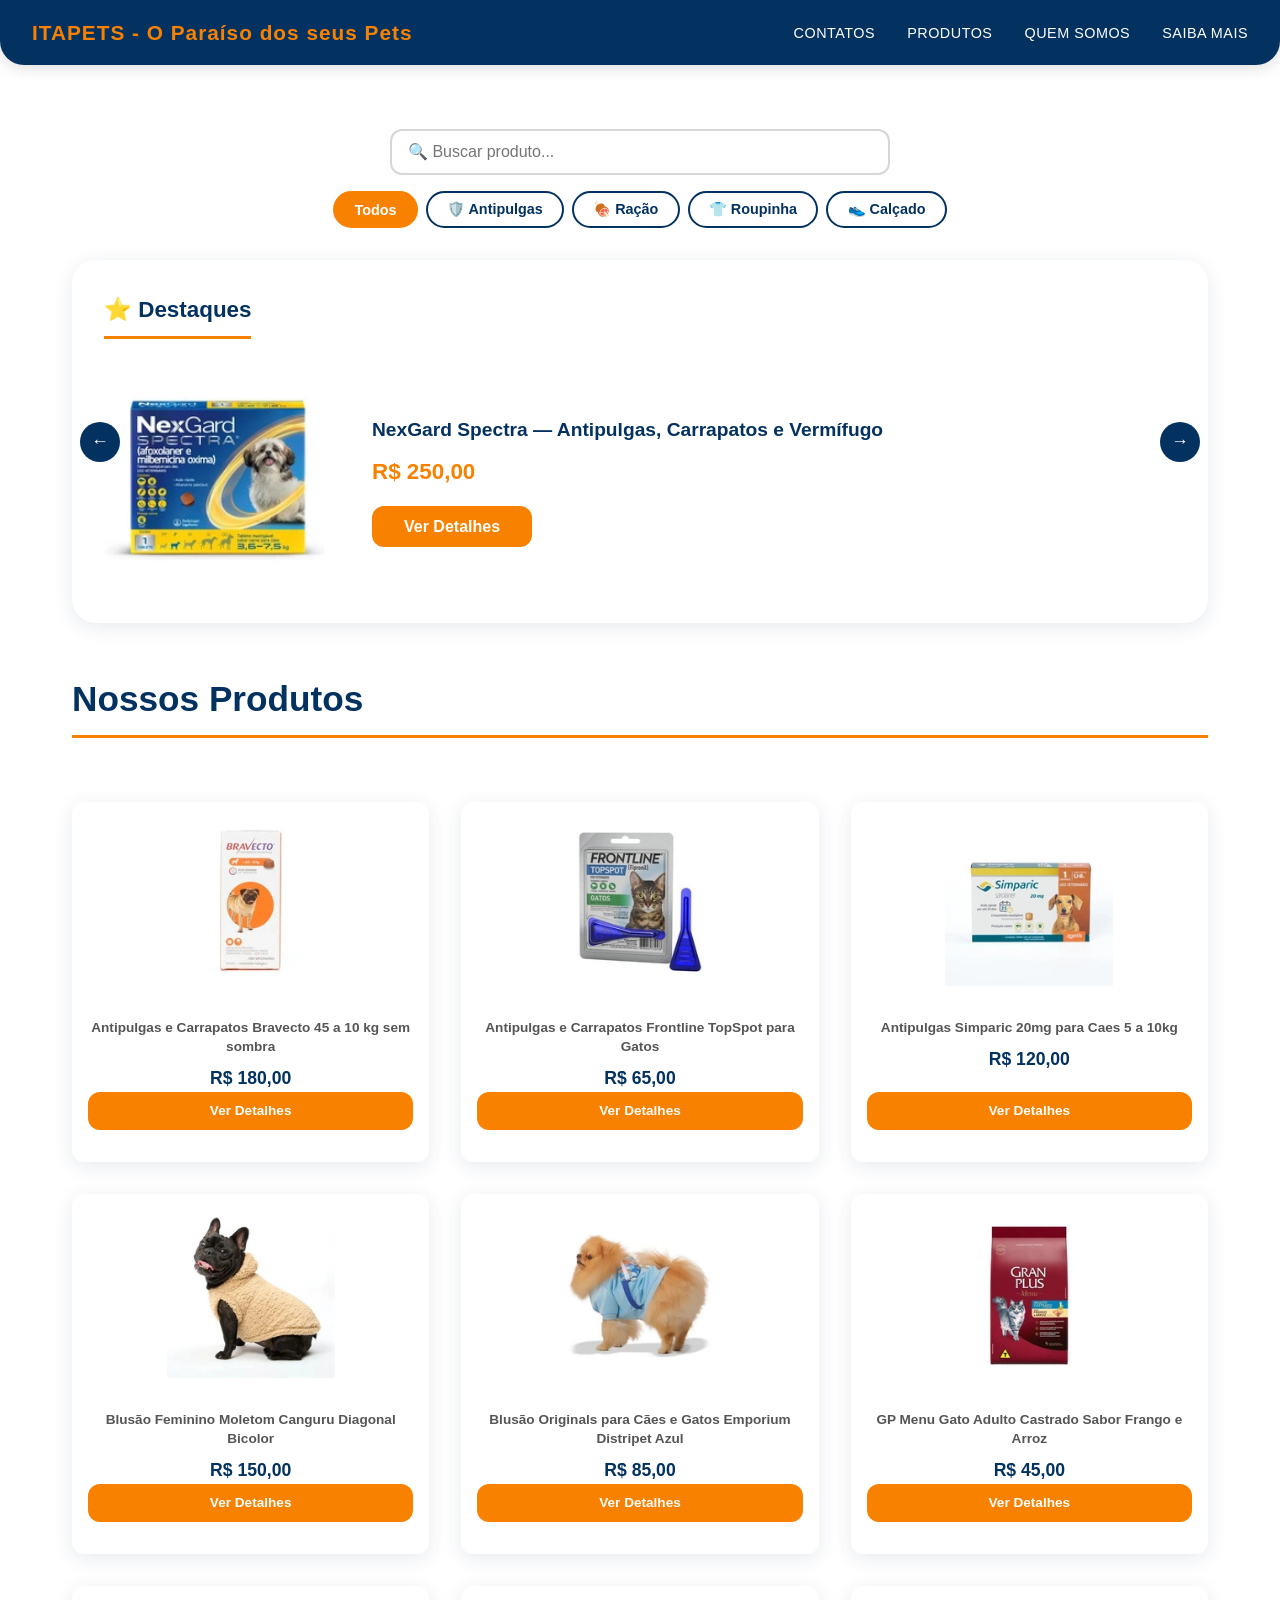
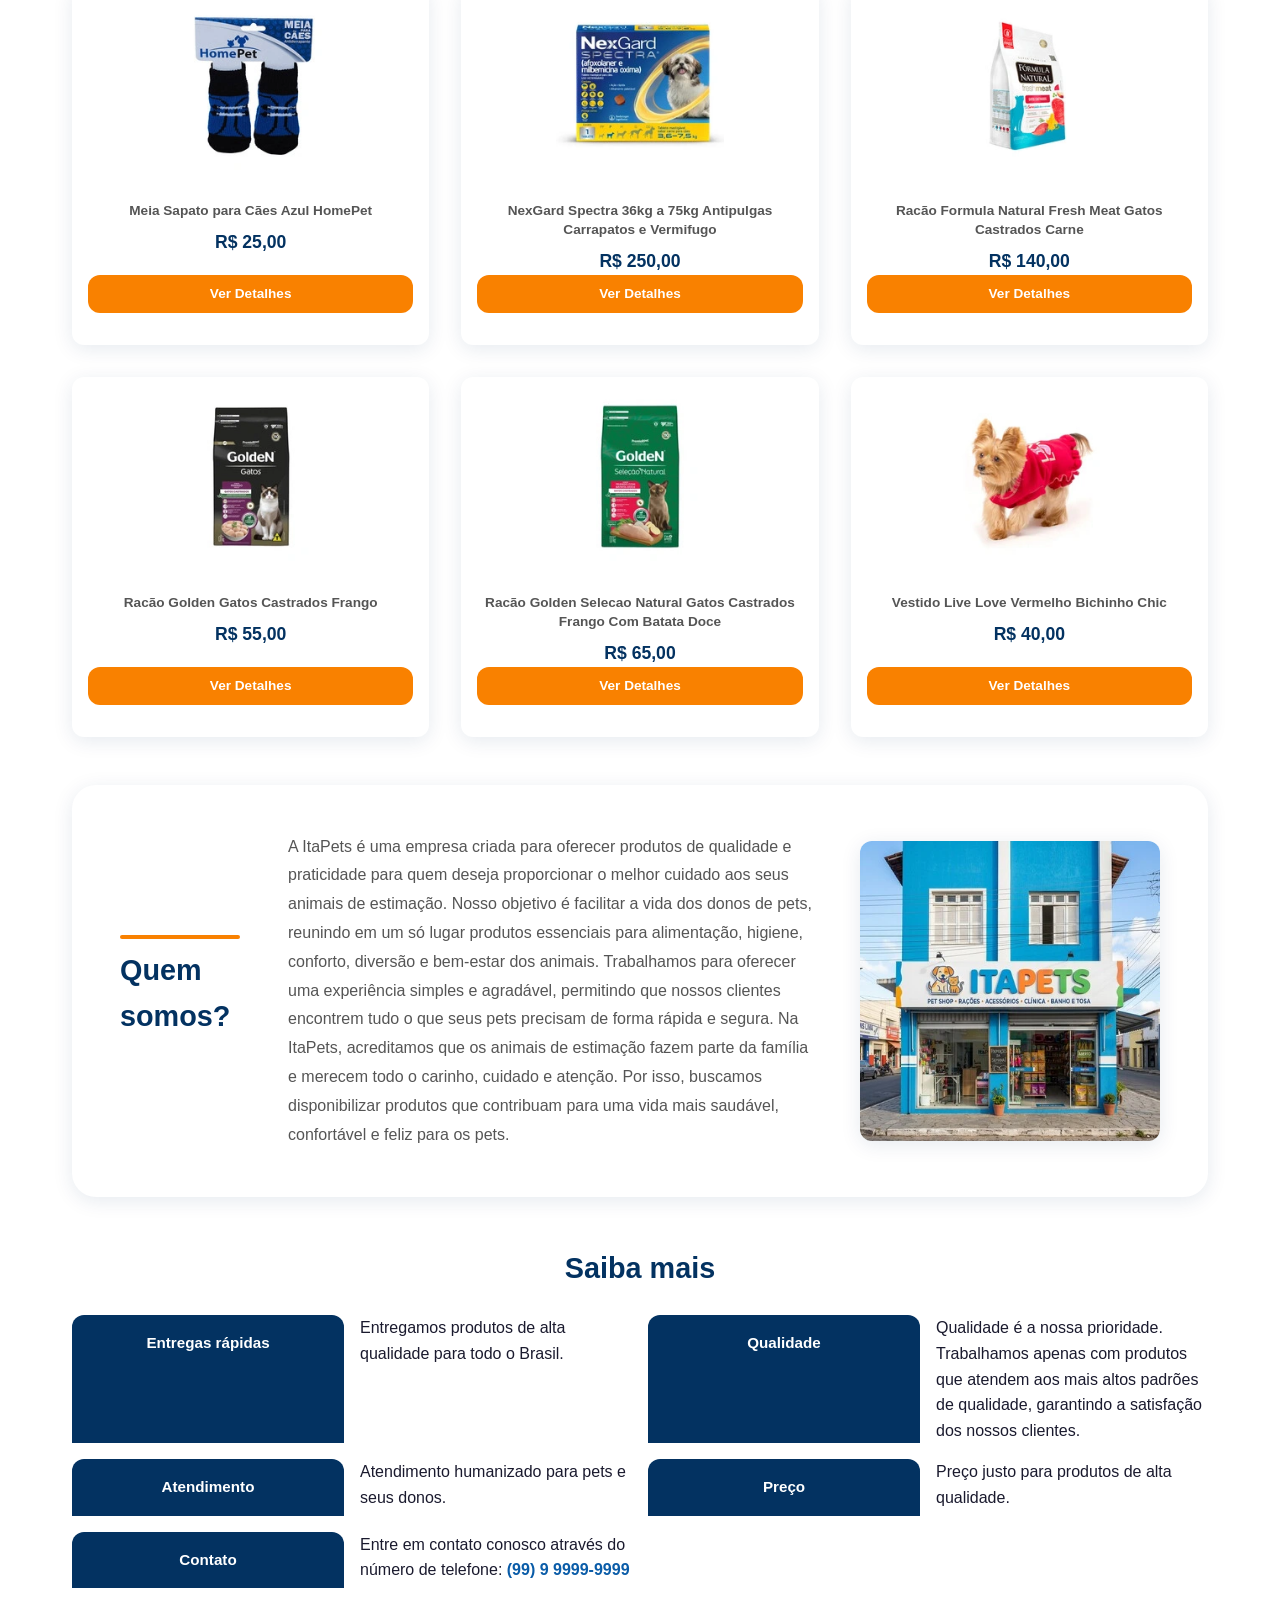
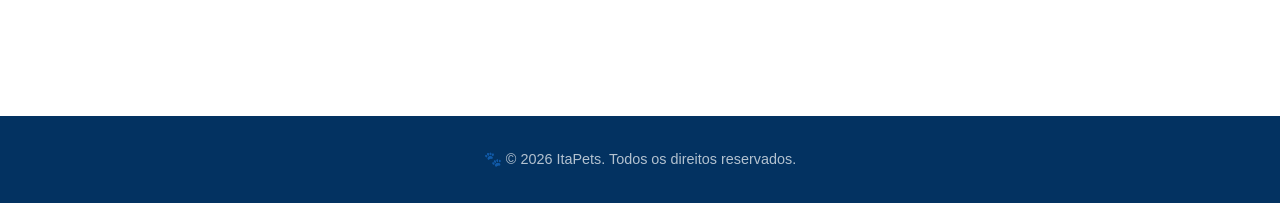
<file: index.html>
<!DOCTYPE html>
<html lang="pt-br">

<head>
  <meta charset="UTF-8">
  <meta name="viewport" content="width=device-width, initial-scale=1.0">
  <title>ItaPets - O Paraíso dos seus Pets</title>
  <link rel="stylesheet" href="css/style.css">
  <script src="js/main.js" defer></script>
</head>

<body>
  <header>
    <p><strong>ITAPETS - O Paraíso dos seus Pets</strong></p>

    <button id="btn-menu" aria-label="Abrir menu">
      <span></span>
      <span></span>
      <span></span>
    </button>

    <nav id="nav-menu" aria-label="Navegação Principal">
      <ul>
        <li><a href="contatos.html">CONTATOS</a></li>
        <li><a href="#produtos">PRODUTOS</a></li>
        <li><a href="#quem-somos">QUEM SOMOS</a></li>
        <li><a href="#saiba-mais">SAIBA MAIS</a></li>
      </ul>
    </nav>
  </header>

  <main>

    <!-- Busca e Filtros -->
    <div id="busca-wrapper">
      <input type="search" id="busca" placeholder="🔍 Buscar produto..." autocomplete="off">
    </div>

    <!-- Filtros por Categoria -->
    <div id="filtros">
      <button class="filtro ativo" data-filtro="todos">Todos</button>
      <button class="filtro" data-filtro="antipulgas">🛡️ Antipulgas</button>
      <button class="filtro" data-filtro="racao">🍖 Ração</button>
      <button class="filtro" data-filtro="roupa">👕 Roupinha</button>
      <button class="filtro" data-filtro="calcado">👟 Calçado</button>
    </div>

    <!-- Carrossel de Destaques -->
    <section id="carrossel" aria-label="Destaques">
      <h2>⭐ Destaques</h2>

      <div id="carrossel-inner">
        <div class="slide">
          <img src="img/NexGard-Spectra-36kg-a-75kg-Antipulgas-Carrapatos-e-Vermifugo-embalagem_FRENTE-01.webp" alt="NexGard Spectra">
          <div class="slide-info">
            <h3>NexGard Spectra — Antipulgas, Carrapatos e Vermífugo</h3>
            <p>R$ 250,00</p>
            <a href="produtos/NexGard-Spectra-36kg-a-75kg-Antipulgas-Carrapatos-e-Vermifugo-embalagem_FRENTE-01.html" target="_blank">Ver Detalhes</a>
          </div>
        </div>

        <div class="slide">
          <img src="img/Racao-Formula-Natural-Fresh-Meat-Gatos-Castrados-Carne.webp" alt="Ração Formula Natural">
          <div class="slide-info">
            <h3>Ração Formula Natural Fresh Meat — Gatos Castrados</h3>
            <p>R$ 140,00</p>
            <a href="produtos/Racao-Formula-Natural-Fresh-Meat-Gatos-Castrados-Carne.html" target="_blank">Ver Detalhes</a>
          </div>
        </div>

        <div class="slide">
          <img src="img/Antipulgas-e-Carrapatos-Bravecto-45-a-10-kg-sem-sombra.webp" alt="Bravecto Antipulgas">
          <div class="slide-info">
            <h3>Antipulgas e Carrapatos Bravecto 4,5 a 10 kg</h3>
            <p>R$ 180,00</p>
            <a href="produtos/Antipulgas-e-Carrapatos-Bravecto-45-a-10-kg.html" target="_blank">Ver Detalhes</a>
          </div>
        </div>
      </div>

      <button id="btn-anterior">&#8592;</button>
      <button id="btn-proximo">&#8594;</button>
    </section>

    <section id="produtos">
      <h1>Nossos Produtos</h1>
      <article data-categoria="antipulgas">
        <a href="produtos/Antipulgas-e-Carrapatos-Bravecto-45-a-10-kg.html" target="_blank">
          <img src="img/Antipulgas-e-Carrapatos-Bravecto-45-a-10-kg-sem-sombra.webp"
            alt="Antipulgas e Carrapatos Bravecto 45 a 10 kg sem sombra" width="200" height="200">
          <h2>Antipulgas e Carrapatos Bravecto 45 a 10 kg sem sombra</h2>
        </a>
        <p>R$ 180,00</p>
        <a href="produtos/Antipulgas-e-Carrapatos-Bravecto-45-a-10-kg.html" target="_blank">Ver
          Detalhes</a>
      </article>
      <article data-categoria="antipulgas">
        <a href="produtos/antipulgas-e-carrapatos-frontline-topspot-para-gatos.html" target="_blank">
          <img src="img/antipulgas-e-carrapatos-frontline-topspot-para-gatos.webp"
            alt="Antipulgas e Carrapatos Frontline TopSpot para Gatos" width="200" height="200">
          <h2>Antipulgas e Carrapatos Frontline TopSpot para Gatos</h2>
        </a>
        <p>R$ 65,00</p>
        <a href="produtos/antipulgas-e-carrapatos-frontline-topspot-para-gatos.html" target="_blank">Ver Detalhes</a>
      </article>

      <article data-categoria="antipulgas">
        <a href="produtos/Antipulgas-Simparic-20mg-para-Caes-5-a-10kg.html" target="_blank">
          <img src="img/Antipulgas-Simparic-20mg-para-Caes-5-a-10kg-01.webp"
            alt="Antipulgas Simparic 20mg para Caes 5 a 10kg" width="200" height="200">
          <h2>Antipulgas Simparic 20mg para Caes 5 a 10kg</h2>
        </a>
        <p>R$ 120,00</p>
        <a href="produtos/Antipulgas-Simparic-20mg-para-Caes-5-a-10kg.html" target="_blank">Ver
          Detalhes</a>
      </article>
      <article data-categoria="roupa">
        <a href="produtos/Blusao-Feminino-Moletom-Canguru-Diagonal-Bicolor.html" target="_blank">
          <img src="img/Blusa-Sherpa-Capuz-Bege-Diagonal.webp" alt="Blusao Feminino Moletom Canguru Diagonal Bicolor"
            width="200" height="200">
          <h2>Blusão Feminino Moletom Canguru Diagonal Bicolor</h2>
        </a>
        <p>R$ 150,00</p>
        <a href="produtos/Blusao-Feminino-Moletom-Canguru-Diagonal-Bicolor.html" target="_blank">Ver Detalhes</a>
      </article>
      <article data-categoria="roupa">
        <a href="produtos/Blusao-Originals-para-Caes-e-Gatos-Emporium-Distripet-Azul.html" target="_blank">
          <img src="img/Blusao-Originals-para-Caes-e-Gatos-Emporium-Distripet-Azul.webp"
            alt="Blusao Originals para Caes e Gatos Emporium Distripet Azul" width="200" height="200">
          <h2>Blusão Originals para Cães e Gatos Emporium Distripet Azul</h2>
        </a>
        <p>R$ 85,00</p>
        <a href="produtos/Blusao-Originals-para-Caes-e-Gatos-Emporium-Distripet-Azul.html" target="_blank">
          Ver Detalhes</a>
      </article>
      <article data-categoria="racao">
        <a href="produtos/GP-Menu-Gato-Adulto-Castrado-Sabor-Frango-e-Arroz-FRONTAL.html" target="_blank">
          <img src="img/GP-Menu-Gato-Adulto-Castrado-Sabor-Frango-e-Arroz-FRONTAL.webp"
            alt="GP Menu Gato Adulto Castrado Sabor Frango e Arroz FRONTAL" width="200" height="200">
          <h2>GP Menu Gato Adulto Castrado Sabor Frango e Arroz</h2>
        </a>
        <p>R$ 45,00</p>
        <a href="produtos/GP-Menu-Gato-Adulto-Castrado-Sabor-Frango-e-Arroz-FRONTAL.html" target="_blank">Ver
          Detalhes</a>
      </article>
      <article data-categoria="calcado">
        <a href="produtos/Meia-Sapato-para-Cães-Azul-HomePet.html" target="_blank">
          <img src="img/Meia-Sapato-para-Cães-Azul-HomePet.webp" alt="Meia Sapato para Cães Azul HomePet" width="200"
            height="200">
          <h2>Meia Sapato para Cães Azul HomePet</h2>
        </a>
        <p>R$ 25,00</p>
        <a href="produtos/Meia-Sapato-para-Cães-Azul-HomePet.html" target="_blank">Ver Detalhes</a>
      </article>
      <article data-categoria="antipulgas">
        <a href="produtos/NexGard-Spectra-36kg-a-75kg-Antipulgas-Carrapatos-e-Vermifugo-embalagem_FRENTE-01.html"
          target="_blank">
          <img src="img/NexGard-Spectra-36kg-a-75kg-Antipulgas-Carrapatos-e-Vermifugo-embalagem_FRENTE-01.webp"
            alt="NexGard Spectra 36kg a 75kg Antipulgas Carrapatos e Vermifugo embalagem_FRENTE-01" width="200"
            height="200">
          <h2>
            NexGard Spectra 36kg a 75kg Antipulgas Carrapatos e Vermifugo
          </h2>
        </a>
        <p>
          R$ 250,00
        </p>
        <a href="produtos/NexGard-Spectra-36kg-a-75kg-Antipulgas-Carrapatos-e-Vermifugo-embalagem_FRENTE-01.html"
          target="_blank">Ver Detalhes</a>
      </article>
      <article data-categoria="racao">
        <a href="produtos/Racao-Formula-Natural-Fresh-Meat-Gatos-Castrados-Carne.html" target="_blank">
          <img src="img/Racao-Formula-Natural-Fresh-Meat-Gatos-Castrados-Carne.webp"
            alt="Racao Formula Natural Fresh Meat Gatos Castrados Carne" width="200" height="200">
          <h2>Racão Formula Natural Fresh Meat Gatos Castrados Carne</h2>
        </a>
        <p>R$ 140,00</p>
        <a href="produtos/Racao-Formula-Natural-Fresh-Meat-Gatos-Castrados-Carne.html" target="_blank">Ver Detalhes</a>
      </article>
      <article data-categoria="racao">
        <a href="produtos/racao-golden-gatos-castrados-frango-1-1.html" target="_blank">
          <img src="img/racao-golden-gatos-castrados-frango-1-1.webp" alt="Racao Golden Gatos Castrados Frango 1-1"
            width="200" height="200">
          <h2>Racão Golden Gatos Castrados Frango</h2>
        </a>
        <p>R$ 55,00</p>
        <a href="produtos/racao-golden-gatos-castrados-frango-1-1.html" target="_blank">Ver Detalhes</a>
      </article>
      <article data-categoria="racao">
        <a href="produtos/racao-golden-selecao-natural-gatos-castrados-frango-com-batata-doce-1-1.html" target="_blank">
          <img src="img/racao-golden-selecao-natural-gatos-castrados-frango-com-batata-doce-1-1.webp"
            alt="Racao Golden Selecao Natural Gatos Castrados Frango Com Batata Doce 1-1" width="200" height="200">
          <h2>
            Racão Golden Selecao Natural Gatos Castrados Frango Com Batata
            Doce
          </h2>
        </a>
        <p>
          R$ 65,00
        </p>
        <a href="produtos/racao-golden-selecao-natural-gatos-castrados-frango-com-batata-doce-1-1.html"
          target="_blank">Ver Detalhes</a>
      </article>
      <article data-categoria="roupa">
        <a href="produtos/Vestido-Live-Love-Vermelho-Bichinho-Chic.html" target="_blank">
          <img src="img/Vestido-Live-Love-Vermelho-Bichinho-Chic.webp" alt="Vestido Live Love Vermelho Bichinho Chic"
            width="200" height="200">
          <h2>Vestido Live Love Vermelho Bichinho Chic</h2>
        </a>
        <p>R$ 40,00</p>
        <a href="produtos/Vestido-Live-Love-Vermelho-Bichinho-Chic.html" target="_blank">Ver Detalhes</a>
      </article>
    </section>
    <section id="quem-somos">
      <h1>Quem somos?</h1>
      <p>
        A ItaPets é uma empresa criada para oferecer produtos de qualidade e
        praticidade para quem deseja proporcionar o melhor cuidado aos seus
        animais de estimação. Nosso objetivo é facilitar a vida dos donos de
        pets, reunindo em um só lugar produtos essenciais para alimentação,
        higiene, conforto, diversão e bem-estar dos animais. Trabalhamos para
        oferecer uma experiência simples e agradável, permitindo que nossos
        clientes encontrem tudo o que seus pets precisam de forma rápida e
        segura. Na ItaPets, acreditamos que os animais de estimação fazem
        parte da família e merecem todo o carinho, cuidado e atenção. Por
        isso, buscamos disponibilizar produtos que contribuam para uma vida
        mais saudável, confortável e feliz para os pets.
      </p>
      <img src=" img/imagem-da-loja-de-pets.webp" alt="imagem-da-loja-de-pets" width="394" height="400">
    </section>
    <section id="saiba-mais">
      <h2>Saiba mais</h2>
      <h3>Entregas rápidas</h3>
      <p>Entregamos produtos de alta qualidade para todo o Brasil.</p>
      <h3>Qualidade</h3>
      <p>
        Qualidade é a nossa prioridade. Trabalhamos apenas com produtos que
        atendem aos mais altos padrões de qualidade, garantindo a satisfação
        dos nossos clientes.
      </p>
      <h3>Atendimento</h3>
      <p>Atendimento humanizado para pets e seus donos.</p>
      <h3>Preço</h3>
      <p>Preço justo para produtos de alta qualidade.</p>
      <h3>Contato</h3>
      <p>
        Entre em contato conosco através do número de telefone:
        <a href="contatos.html" target="_blank">(99) 9 9999-9999</a>
      </p>
    </section>
  </main>
  <footer>
    <p>&copy; 2026 ItaPets. Todos os direitos reservados.</p>
  </footer>
</body>

</html>
</file>
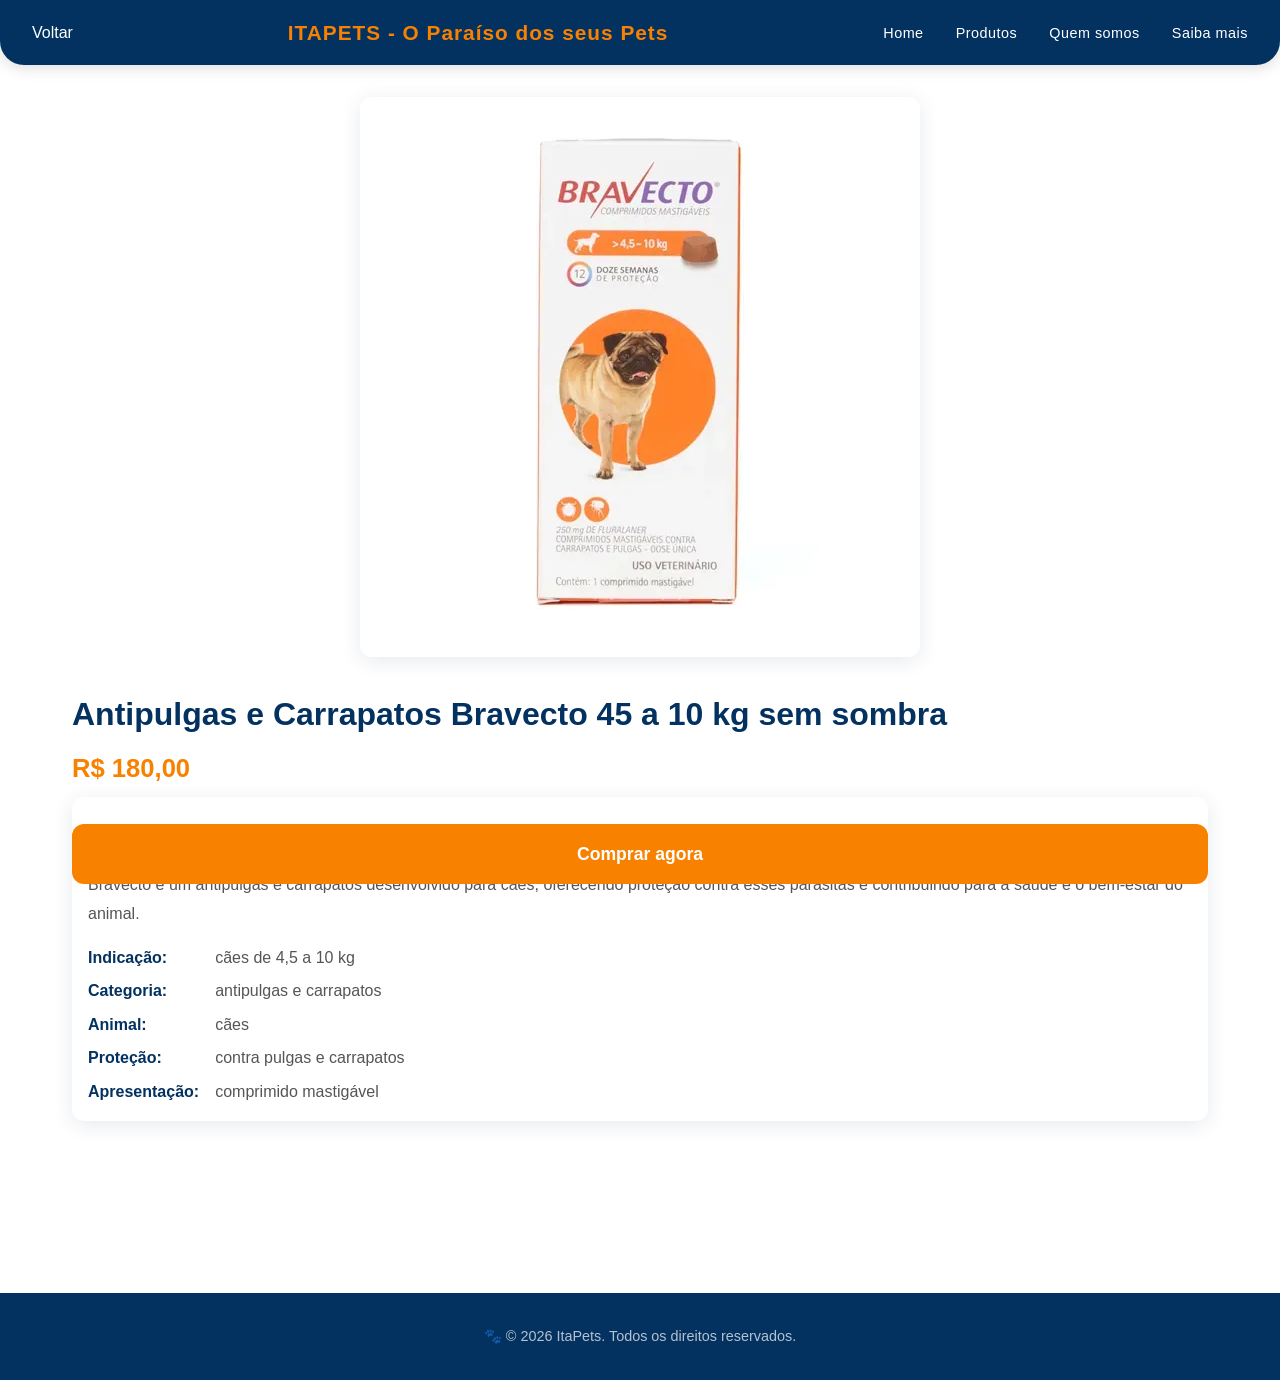
<file: produtos/Antipulgas-e-Carrapatos-Bravecto-45-a-10-kg.html>
<!DOCTYPE html>
<html lang="pt-br">

<head>
  <meta charset="UTF-8">
  <meta name="viewport" content="width=device-width, initial-scale=1.0">
  <title>Antipulgas e Carrapatos Bravecto 45 a 10 kg sem sombra</title>
  <link rel="stylesheet" href="../css/style.css">
</head>

<body>
  <header>
    <a href="../index.html" target="_blank">
      Voltar
    </a>
    <p><strong>ITAPETS - O Paraíso dos seus Pets</strong></p>
    <nav>
      <ul>
        <li><a href="../index.html" target="_blank">Home</a></li>
        <li><a href="../index.html" target="_blank">Produtos</a></li>
        <li><a href="../index.html" target="_blank">Quem somos</a></li>
        <li><a href="../index.html" target="_blank">Saiba mais</a></li>
      </ul>
    </nav>
  </header>

  <main>
    <img src="../img/Antipulgas-e-Carrapatos-Bravecto-45-a-10-kg-sem-sombra-d.webp"
      alt="Antipulgas e Carrapatos Bravecto 45 a 10 kg sem sombra" width="560">
    <h1>Antipulgas e Carrapatos Bravecto 45 a 10 kg sem sombra</h1>
    <p>R$ 180,00</p>
    <details open>
      <summary>Ver descrição do produto</summary>
      <p>
        Bravecto é um antipulgas e carrapatos desenvolvido para cães,
        oferecendo proteção contra esses parasitas e contribuindo para a saúde
        e o bem-estar do animal.
      </p>
      <dl>
        <dt><strong>Indicação:</strong></dt>
        <dd>cães de 4,5 a 10 kg</dd>
        <dt><strong>Categoria:</strong></dt>
        <dd>antipulgas e carrapatos</dd>
        <dt><strong>Animal:</strong></dt>
        <dd>cães</dd>
        <dt><strong>Proteção:</strong></dt>
        <dd>contra pulgas e carrapatos</dd>
        <dt><strong>Apresentação:</strong></dt>
        <dd>comprimido mastigável</dd>
      </dl>
    </details>
    <a href="../contatos.html" target="_blank">
      Comprar agora
    </a>
  </main>
  <footer>
    <p>&copy; 2026 ItaPets. Todos os direitos reservados.</p>
  </footer>
</body>

</html>
</file>
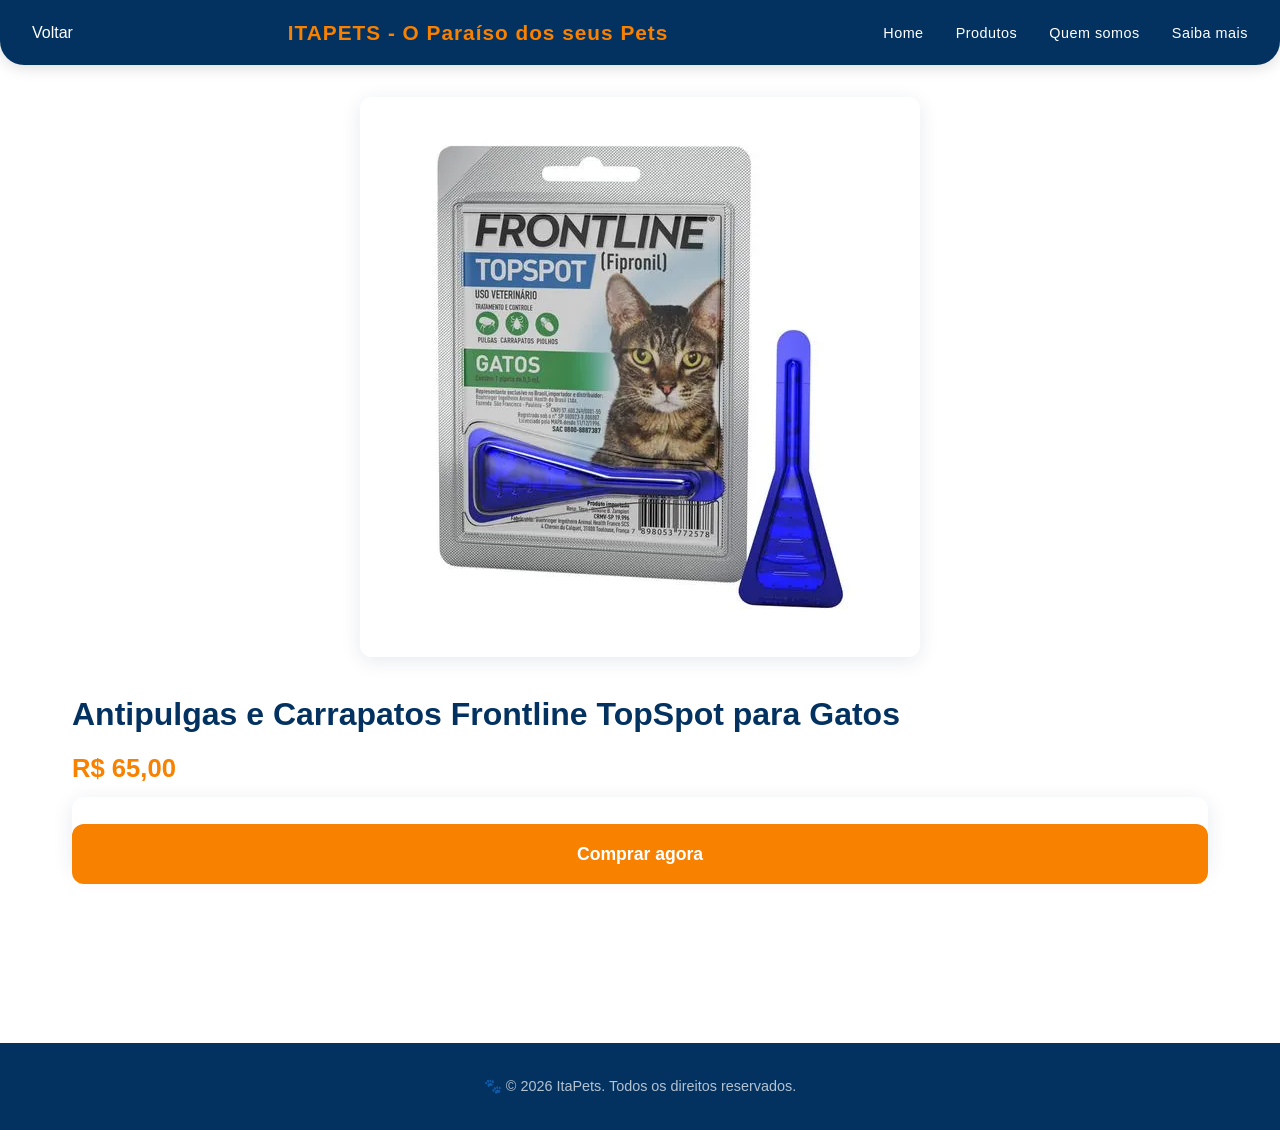
<file: produtos/antipulgas-e-carrapatos-frontline-topspot-para-gatos.html>
<!DOCTYPE html>
<html lang="pt-br">

<head>
  <meta charset="UTF-8">
  <meta name="viewport" content="width=device-width, initial-scale=1.0">
  <title>Antipulgas e Carrapatos Frontline TopSpot para Gatos</title>
  <link rel="stylesheet" href="../css/style.css">
</head>

<body>
  <header>
    <a href="../index.html" target="_blank">
      Voltar
    </a>
    <p><strong>ITAPETS - O Paraíso dos seus Pets</strong></p>
    <nav>
      <ul>
        <li><a href="../index.html" target="_blank">Home</a></li>
        <li><a href="../index.html" target="_blank">Produtos</a></li>
        <li><a href="../index.html" target="_blank">Quem somos</a></li>
        <li><a href="../index.html" target="_blank">Saiba mais</a></li>
      </ul>
    </nav>
  </header>
  <main>
    <img src="../img/antipulgas-e-carrapatos-frontline-topspot-para-gatos-d.webp"
      alt="Antipulgas e Carrapatos Frontline TopSpot para Gatos" width="560">
    <h1>Antipulgas e Carrapatos Frontline TopSpot para Gatos</h1>
    <p>R$ 65,00</p>
    <details>
      <summary>Ver descrição do produto</summary>
      <p>
        Frontline TopSpot é um antipulgas e carrapatos de uso tópico
        desenvolvido para gatos, oferecendo proteção eficaz contra pulgas e
        carrapatos e contribuindo para a saúde e o bem-estar do animal.
      </p>
      <dl>
        <dt><strong>Indicação:</strong></dt>
        <dd>gatos</dd>
        <dt><strong>Categoria:</strong></dt>
        <dd>antipulgas e carrapatos</dd>
        <dt><strong>Animal:</strong></dt>
        <dd>gatos</dd>
        <dt><strong>Proteção:</strong></dt>
        <dd>contra pulgas e carrapatos</dd>
        <dt><strong>Apresentação:</strong></dt>
        <dd>solução pour-on (uso tópico)</dd>
      </dl>
    </details>
    <a href="../contatos.html" target="_blank">
      Comprar agora
    </a>
  </main>
  <footer>
    <p>&copy; 2026 ItaPets. Todos os direitos reservados.</p>
  </footer>
</body>

</html>
</file>
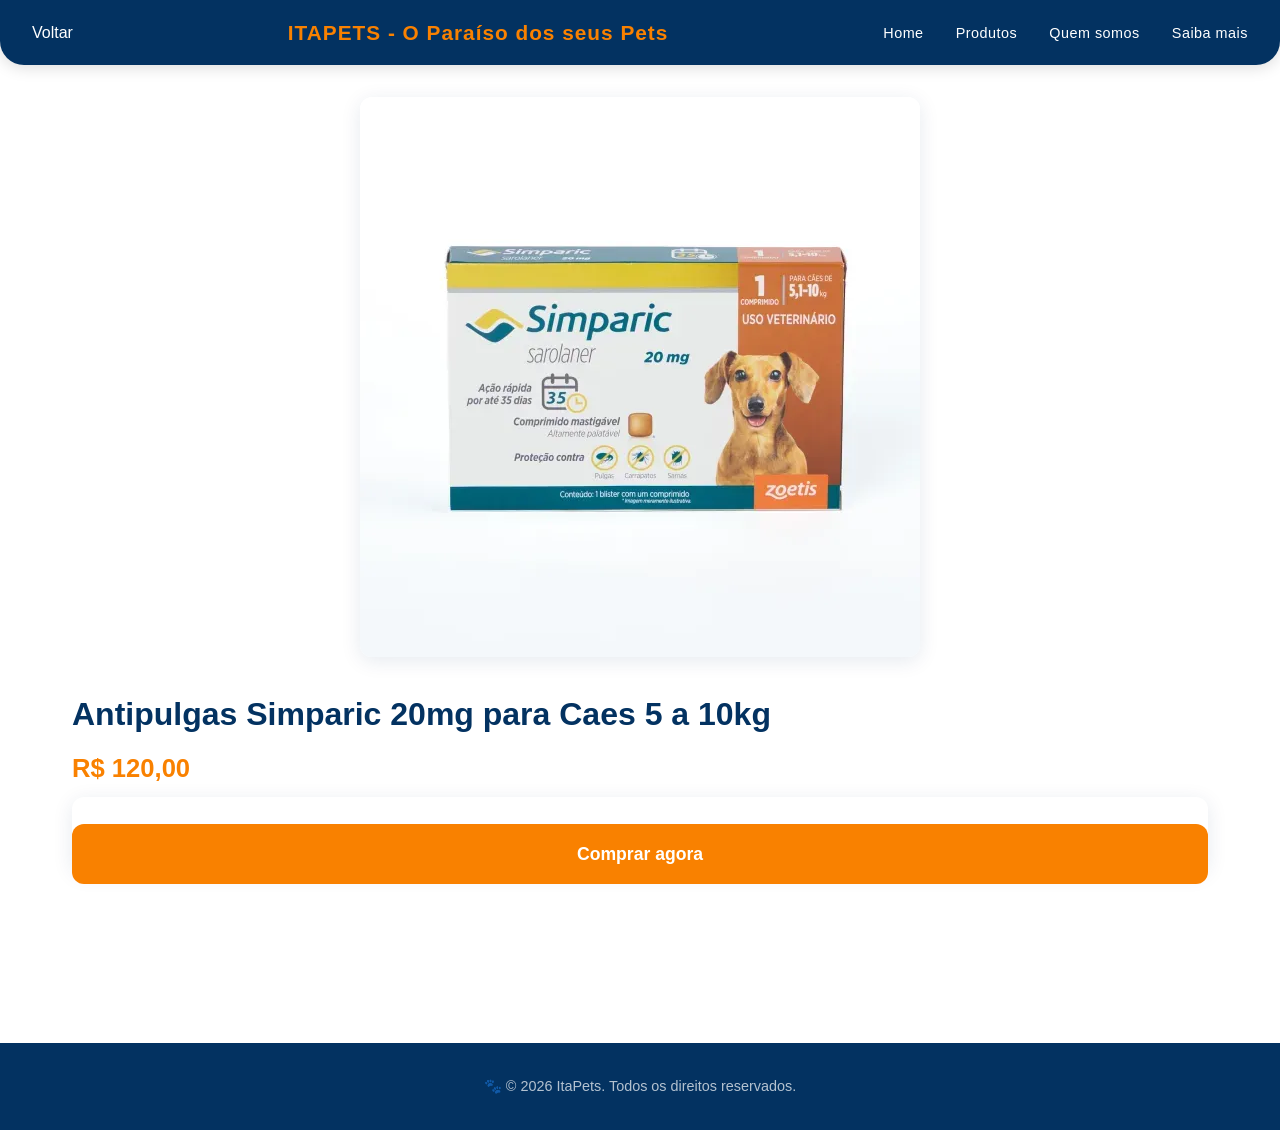
<file: produtos/Antipulgas-Simparic-20mg-para-Caes-5-a-10kg.html>
<!DOCTYPE html>
<html lang="pt-br">

<head>
  <meta charset="UTF-8">
  <meta name="viewport" content="width=device-width, initial-scale=1.0">
  <title>Antipulgas Simparic 20mg para Caes 5 a 10kg</title>
  <link rel="stylesheet" href="../css/style.css">
</head>

<body>
  <header>
    <a href="../index.html" target="_blank">
      Voltar
    </a>
    <p><strong>ITAPETS - O Paraíso dos seus Pets</strong></p>
    <nav>
      <ul>
        <li><a href="../index.html" target="_blank">Home</a></li>
        <li><a href="../index.html" target="_blank">Produtos</a></li>
        <li><a href="../index.html" target="_blank">Quem somos</a></li>
        <li><a href="../index.html" target="_blank">Saiba mais</a></li>
      </ul>
    </nav>
  </header>

  <main>
    <img src="../img/Antipulgas-Simparic-20mg-para-Caes-5-a-10kg-01-d.webp"
      alt="Antipulgas Simparic 20mg para Caes 5 a 10kg" width="560">
    <h1>Antipulgas Simparic 20mg para Caes 5 a 10kg</h1>
    <p>R$ 120,00</p>
    <details>
      <summary>Ver descrição do produto</summary>
      <p>
        Simparic é um antipulgas desenvolvido para cães, oferecendo proteção
        rápida e eficaz contra pulgas e carrapatos, contribuindo para a saúde
        e o bem-estar do animal.
      </p>
      <dl>
        <dt><strong>Indicação:</strong></dt>
        <dd>cães de 5 a 10 kg</dd>
        <dt><strong>Categoria:</strong></dt>
        <dd>antipulgas</dd>
        <dt><strong>Animal:</strong></dt>
        <dd>cães</dd>
        <dt><strong>Proteção:</strong></dt>
        <dd>contra pulgas e carrapatos</dd>
        <dt><strong>Apresentação:</strong></dt>
        <dd>comprimido mastigável</dd>
      </dl>
    </details>
    <a href="../contatos.html" target="_blank">
      Comprar agora
    </a>
  </main>
  <footer>
    <p>&copy; 2026 ItaPets. Todos os direitos reservados.</p>
  </footer>
</body>

</html>
</file>
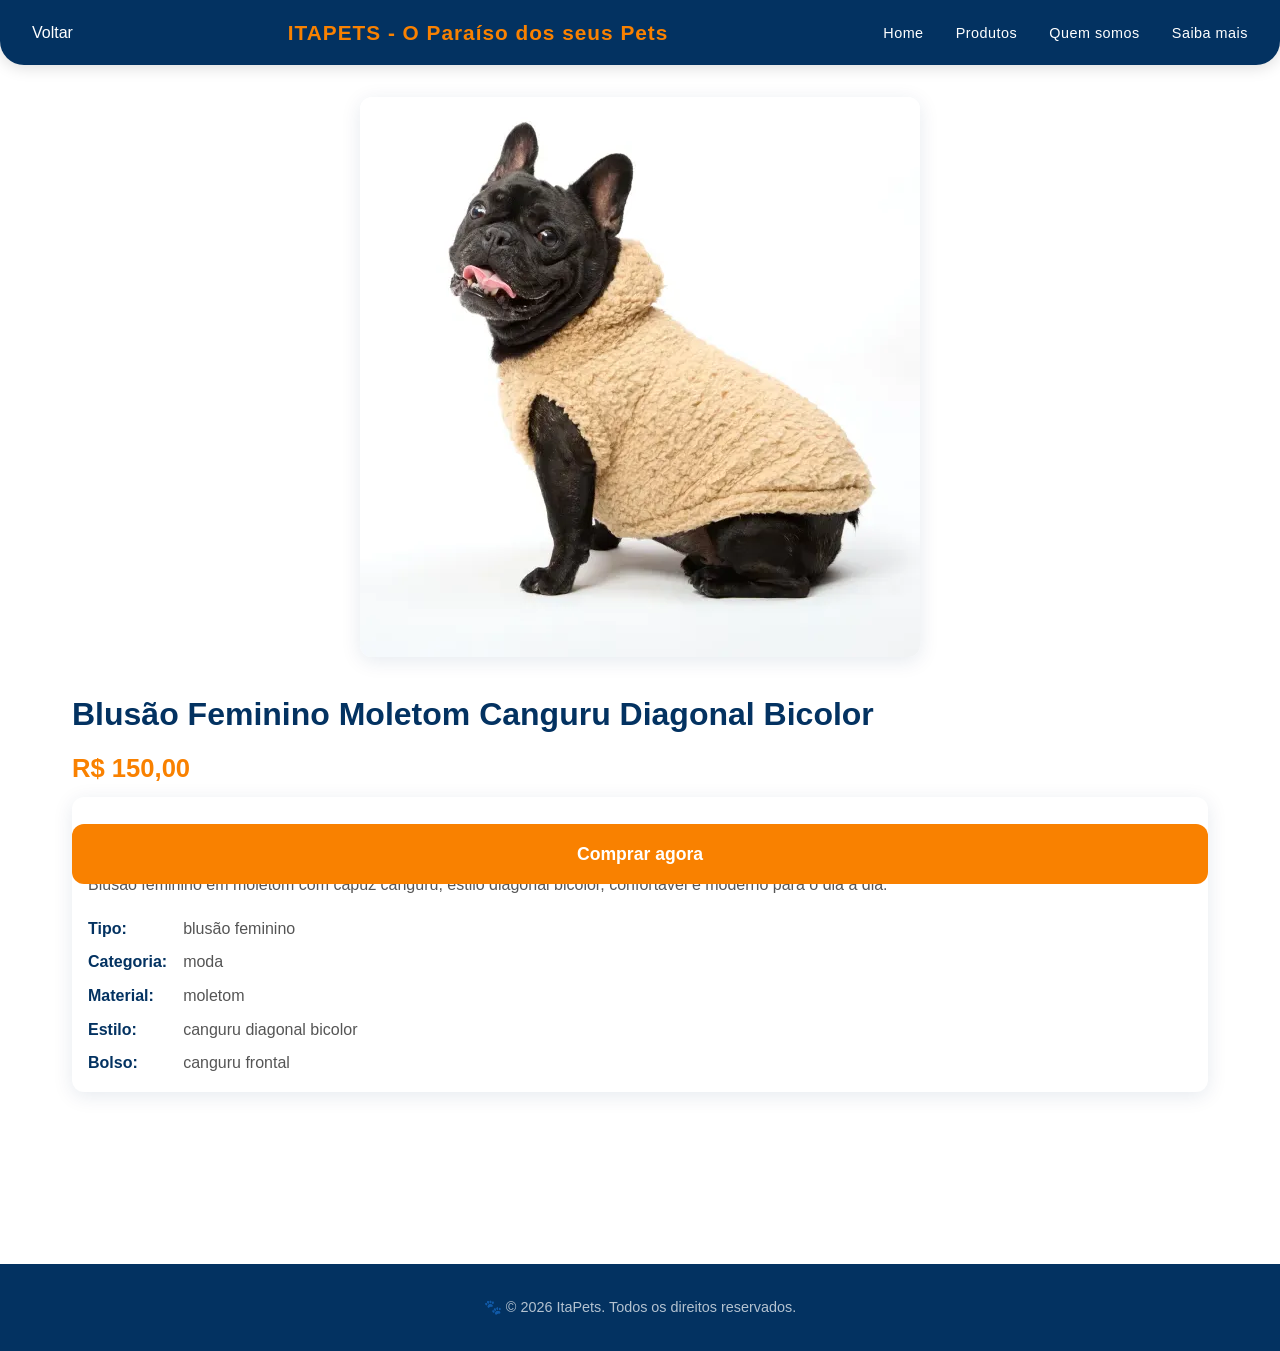
<file: produtos/Blusao-Feminino-Moletom-Canguru-Diagonal-Bicolor.html>
<!DOCTYPE html>
<html lang="pt-br">

<head>
  <meta charset="UTF-8">
  <meta name="viewport" content="width=device-width, initial-scale=1.0">
  <title>Blusão Feminino Moletom Canguru Diagonal Bicolor</title>
  <link rel="stylesheet" href="../css/style.css">
</head>

<body>
  <header>
    <a href="../index.html" target="_blank">
      Voltar
    </a>
    <p><strong>ITAPETS - O Paraíso dos seus Pets</strong></p>
    <nav>
      <ul>
        <li><a href="../index.html" target="_blank">Home</a></li>
        <li><a href="../index.html" target="_blank">Produtos</a></li>
        <li><a href="../index.html" target="_blank">Quem somos</a></li>
        <li><a href="../index.html" target="_blank">Saiba mais</a></li>
      </ul>
    </nav>
  </header>

  <main>
    <img src="../img/Blusa-Sherpa-Capuz-Bege-Diagonal-d.webp" alt="Blusão Feminino Moletom Canguru Diagonal Bicolor"
      width="560">
    <h1>Blusão Feminino Moletom Canguru Diagonal Bicolor</h1>
    <p>R$ 150,00</p>
    <details open>
      <summary>Ver descrição do produto</summary>
      <p>
        Blusão feminino em moletom com capuz canguru, estilo diagonal bicolor,
        confortável e moderno para o dia a dia.
      </p>
      <dl>
        <dt><strong>Tipo:</strong></dt>
        <dd>blusão feminino</dd>
        <dt><strong>Categoria:</strong></dt>
        <dd>moda</dd>
        <dt><strong>Material:</strong></dt>
        <dd>moletom</dd>
        <dt><strong>Estilo:</strong></dt>
        <dd>canguru diagonal bicolor</dd>
        <dt><strong>Bolso:</strong></dt>
        <dd>canguru frontal</dd>
      </dl>
    </details>
    <a href="../contatos.html" target="_blank">
      Comprar agora
    </a>
  </main>
  <footer>
    <p>&copy; 2026 ItaPets. Todos os direitos reservados.</p>
  </footer>
</body>

</html>
</file>
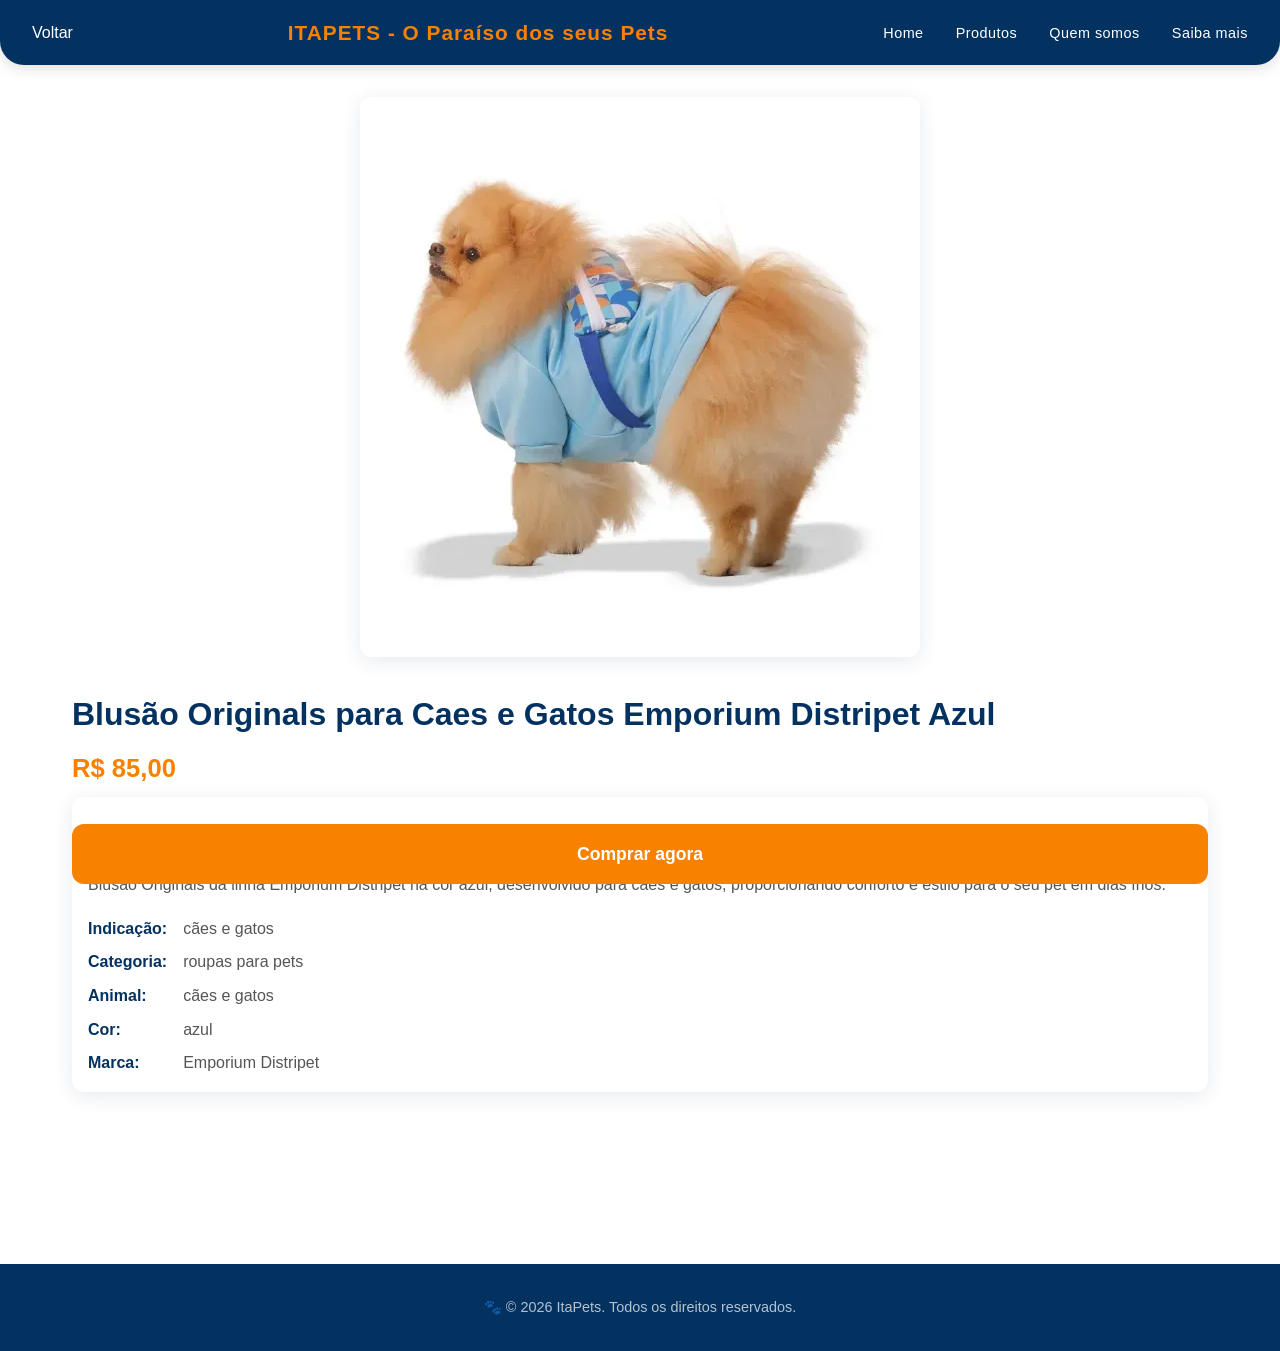
<file: produtos/Blusao-Originals-para-Caes-e-Gatos-Emporium-Distripet-Azul.html>
<!DOCTYPE html>
<html lang="pt-br">

<head>
  <meta charset="UTF-8">
  <meta name="viewport" content="width=device-width, initial-scale=1.0">
  <title>Blusão Originals para Caes e Gatos Emporium Distripet Azul</title>
  <link rel="stylesheet" href="../css/style.css">
</head>

<body>
  <header>
    <a href="../index.html" target="_blank">
      Voltar
    </a>
    <p><strong>ITAPETS - O Paraíso dos seus Pets</strong></p>
    <nav>
      <ul>
        <li><a href="../index.html" target="_blank">Home</a></li>
        <li><a href="../index.html" target="_blank">Produtos</a></li>
        <li><a href="../index.html" target="_blank">Quem somos</a></li>
        <li><a href="../index.html" target="_blank">Saiba mais</a></li>
      </ul>
    </nav>
  </header>

  <main>
    <img src="../img/Blusao-Originals-para-Caes-e-Gatos-Emporium-Distripet-Azul-d.webp"
      alt="Blusão Originals para Caes e Gatos Emporium Distripet Azul" width="560">
    <h1>Blusão Originals para Caes e Gatos Emporium Distripet Azul</h1>
    <p>R$ 85,00</p>
    <details open>
      <summary>Ver descrição do produto</summary>
      <p>
        Blusão Originals da linha Emporium Distripet na cor azul, desenvolvido
        para cães e gatos, proporcionando conforto e estilo para o seu pet em
        dias frios.
      </p>
      <dl>
        <dt><strong>Indicação:</strong></dt>
        <dd>cães e gatos</dd>
        <dt><strong>Categoria:</strong></dt>
        <dd>roupas para pets</dd>
        <dt><strong>Animal:</strong></dt>
        <dd>cães e gatos</dd>
        <dt><strong>Cor:</strong></dt>
        <dd>azul</dd>
        <dt><strong>Marca:</strong></dt>
        <dd>Emporium Distripet</dd>
      </dl>
    </details>
    <a href="../contatos.html" target="_blank">
      Comprar agora
    </a>
  </main>
  <footer>
    <p>&copy; 2026 ItaPets. Todos os direitos reservados.</p>
  </footer>
</body>

</html>
</file>
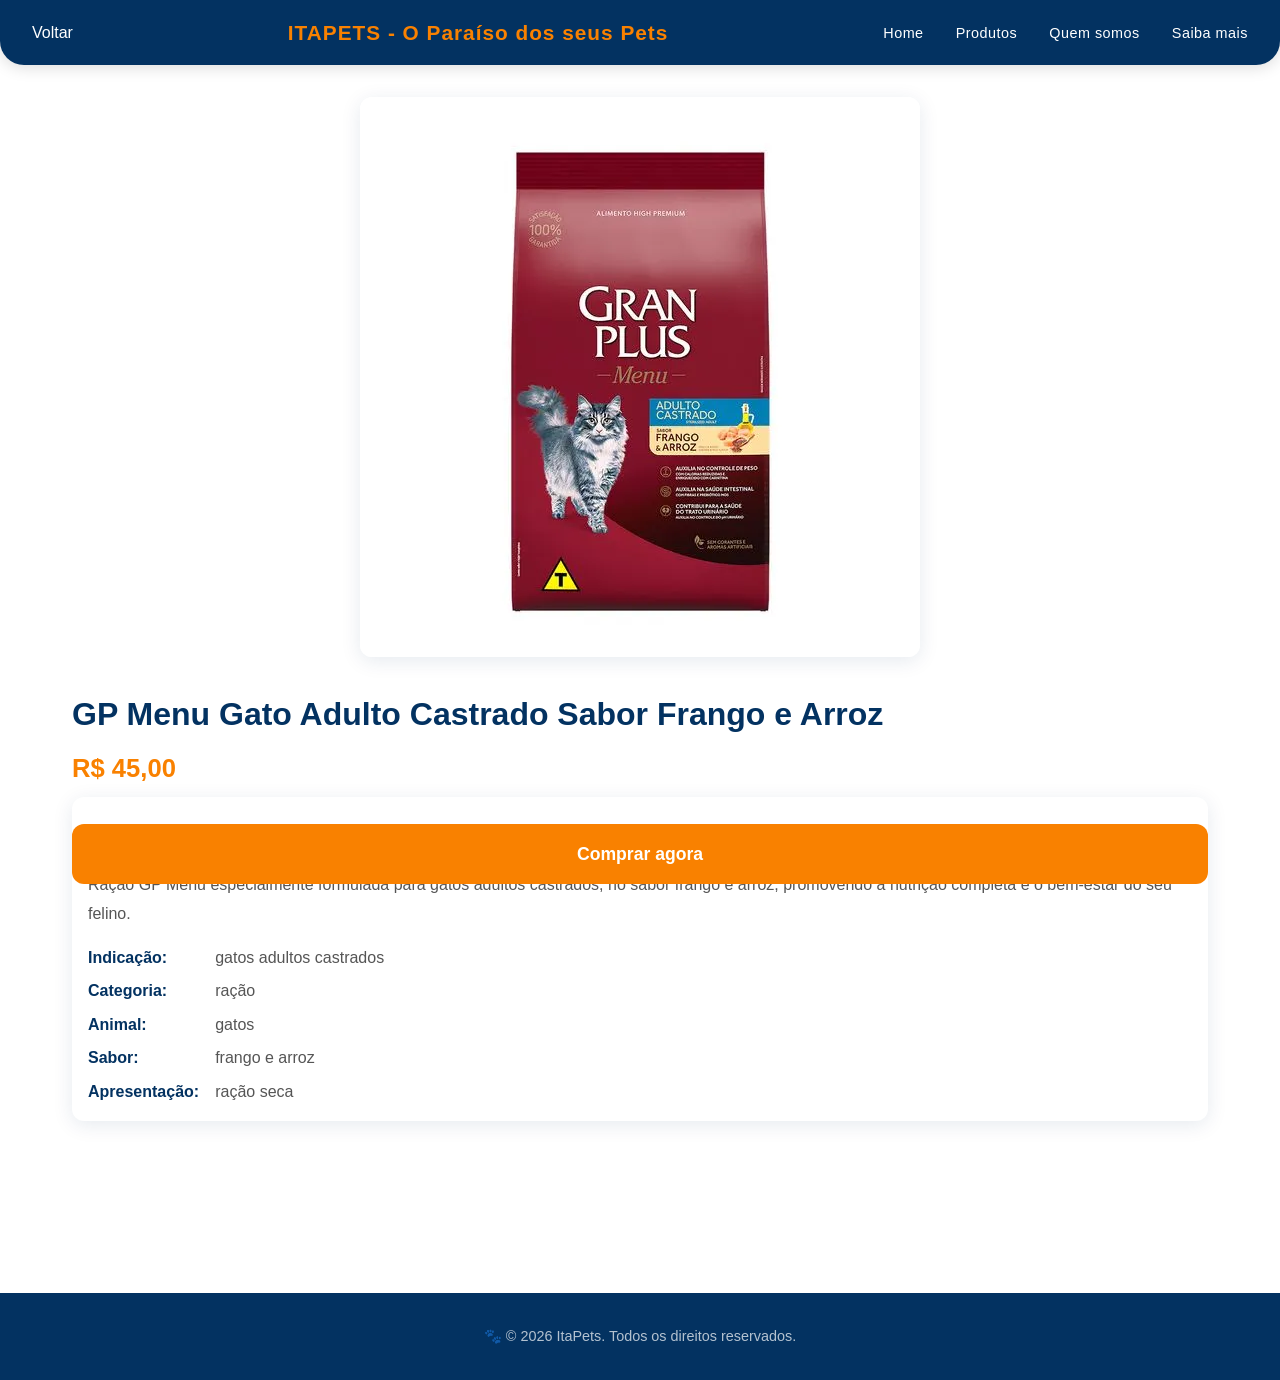
<file: produtos/GP-Menu-Gato-Adulto-Castrado-Sabor-Frango-e-Arroz-FRONTAL.html>
<!DOCTYPE html>
<html lang="pt-br">

<head>
  <meta charset="UTF-8">
  <meta name="viewport" content="width=device-width, initial-scale=1.0">
  <title>GP Menu Gato Adulto Castrado Sabor Frango e Arroz</title>
  <link rel="stylesheet" href="../css/style.css">
</head>

<body>
  <header>
    <a href="../index.html" target="_blank">
      Voltar
    </a>
    <p><strong>ITAPETS - O Paraíso dos seus Pets</strong></p>
    <nav>
      <ul>
        <li><a href="../index.html" target="_blank">Home</a></li>
        <li><a href="../index.html" target="_blank">Produtos</a></li>
        <li><a href="../index.html" target="_blank">Quem somos</a></li>
        <li><a href="../index.html" target="_blank">Saiba mais</a></li>
      </ul>
    </nav>
  </header>

  <main>
    <img src="../img/GP-Menu-Gato-Adulto-Castrado-Sabor-Frango-e-Arroz-FRONTAL-d.webp"
      alt="GP Menu Gato Adulto Castrado Sabor Frango e Arroz" width="560">
    <h1>GP Menu Gato Adulto Castrado Sabor Frango e Arroz</h1>
    <p>R$ 45,00</p>
    <details open>
      <summary>Ver descrição do produto</summary>
      <p>
        Ração GP Menu especialmente formulada para gatos adultos castrados, no
        sabor frango e arroz, promovendo a nutrição completa e o bem-estar do
        seu felino.
      </p>
      <dl>
        <dt><strong>Indicação:</strong></dt>
        <dd>gatos adultos castrados</dd>
        <dt><strong>Categoria:</strong></dt>
        <dd>ração</dd>
        <dt><strong>Animal:</strong></dt>
        <dd>gatos</dd>
        <dt><strong>Sabor:</strong></dt>
        <dd>frango e arroz</dd>
        <dt><strong>Apresentação:</strong></dt>
        <dd>ração seca</dd>
      </dl>
    </details>
    <a href="../contatos.html" target="_blank">
      Comprar agora
    </a>
  </main>
  <footer>
    <p>&copy; 2026 ItaPets. Todos os direitos reservados.</p>
  </footer>
</body>

</html>
</file>
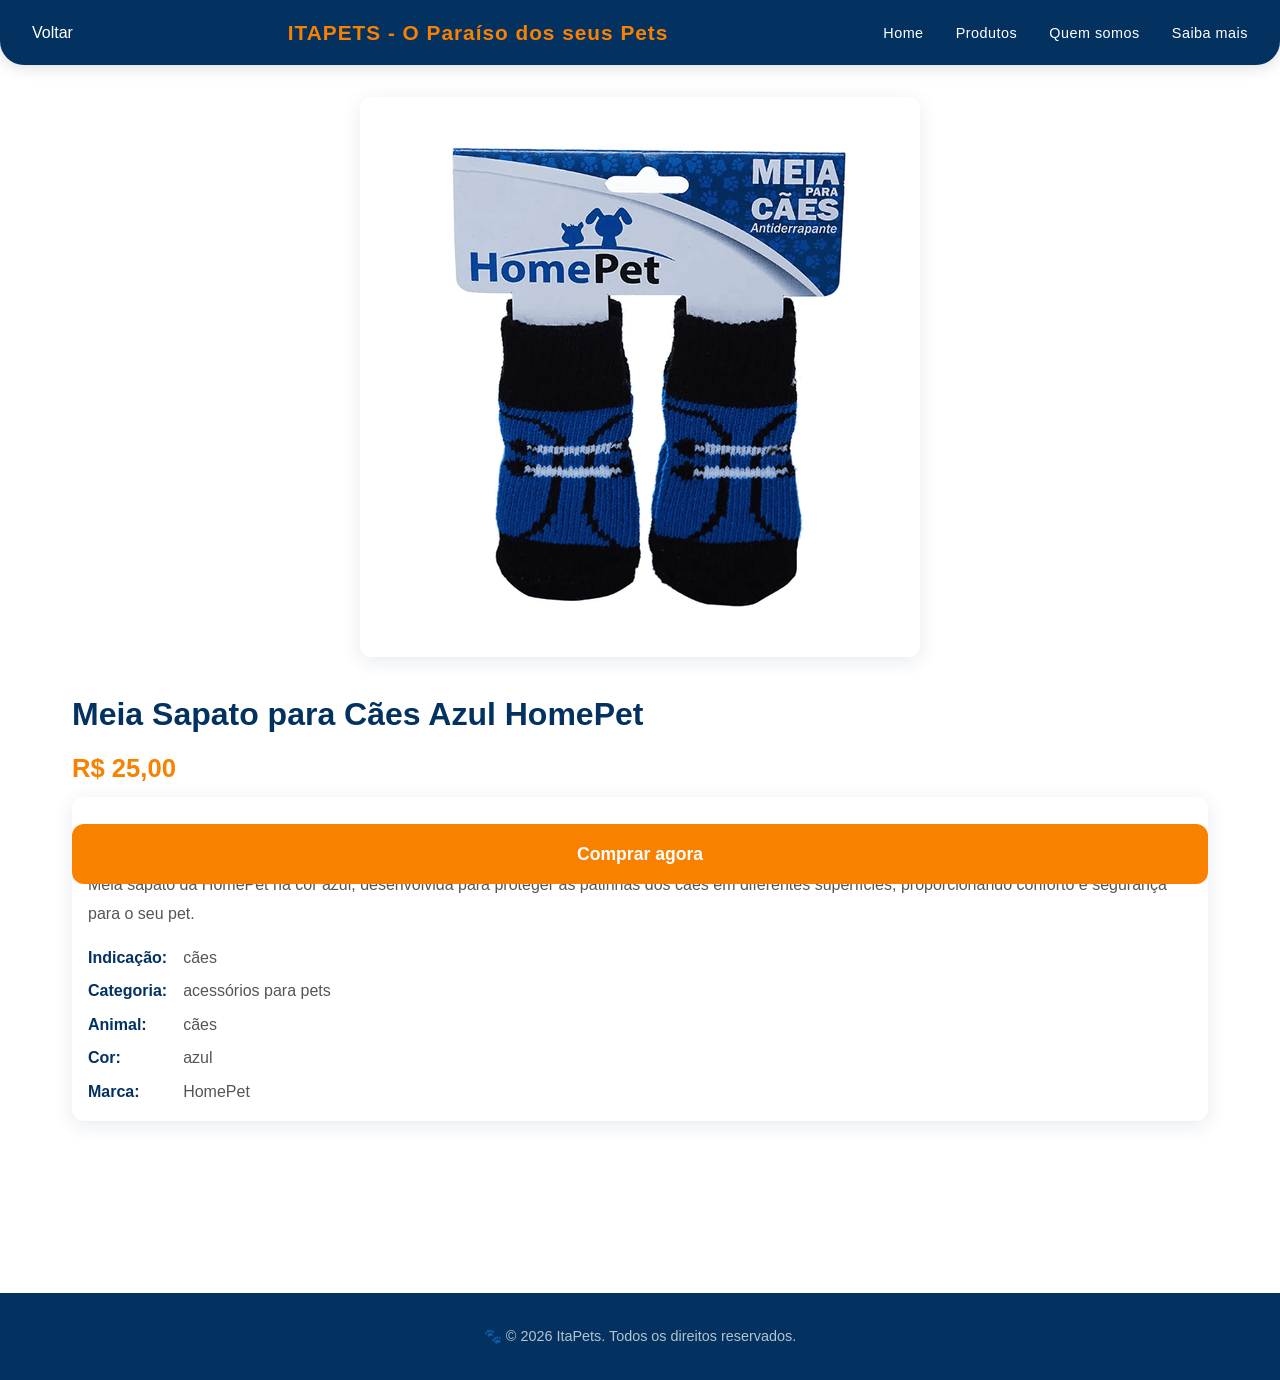
<file: produtos/Meia-Sapato-para-Cães-Azul-HomePet.html>
<!DOCTYPE html>
<html lang="pt-br">

<head>
  <meta charset="UTF-8">
  <meta name="viewport" content="width=device-width, initial-scale=1.0">
  <title>Meia Sapato para Cães Azul HomePet</title>
  <link rel="stylesheet" href="../css/style.css">
</head>

<body>
  <header>
    <a href="../index.html" target="_blank">
      Voltar
    </a>
    <p><strong>ITAPETS - O Paraíso dos seus Pets</strong></p>
    <nav>
      <ul>
        <li><a href="../index.html" target="_blank">Home</a></li>
        <li><a href="../index.html" target="_blank">Produtos</a></li>
        <li><a href="../index.html" target="_blank">Quem somos</a></li>
        <li><a href="../index.html" target="_blank">Saiba mais</a></li>
      </ul>
    </nav>
  </header>

  <main>
    <img src="../img/Meia-Sapato-para-Cães-Azul-HomePet-d.webp" alt="Meia Sapato para Cães Azul HomePet" width="560">
    <h1>Meia Sapato para Cães Azul HomePet</h1>
    <p>R$ 25,00</p>
    <details open>
      <summary>Ver descrição do produto</summary>
      <p>
        Meia sapato da HomePet na cor azul, desenvolvida para proteger as
        patinhas dos cães em diferentes superfícies, proporcionando conforto e
        segurança para o seu pet.
      </p>
      <dl>
        <dt><strong>Indicação:</strong></dt>
        <dd>cães</dd>
        <dt><strong>Categoria:</strong></dt>
        <dd>acessórios para pets</dd>
        <dt><strong>Animal:</strong></dt>
        <dd>cães</dd>
        <dt><strong>Cor:</strong></dt>
        <dd>azul</dd>
        <dt><strong>Marca:</strong></dt>
        <dd>HomePet</dd>
      </dl>
    </details>
    <a href="../contatos.html" target="_blank">
      Comprar agora
    </a>
  </main>
  <footer>
    <p>&copy; 2026 ItaPets. Todos os direitos reservados.</p>
  </footer>
</body>

</html>
</file>
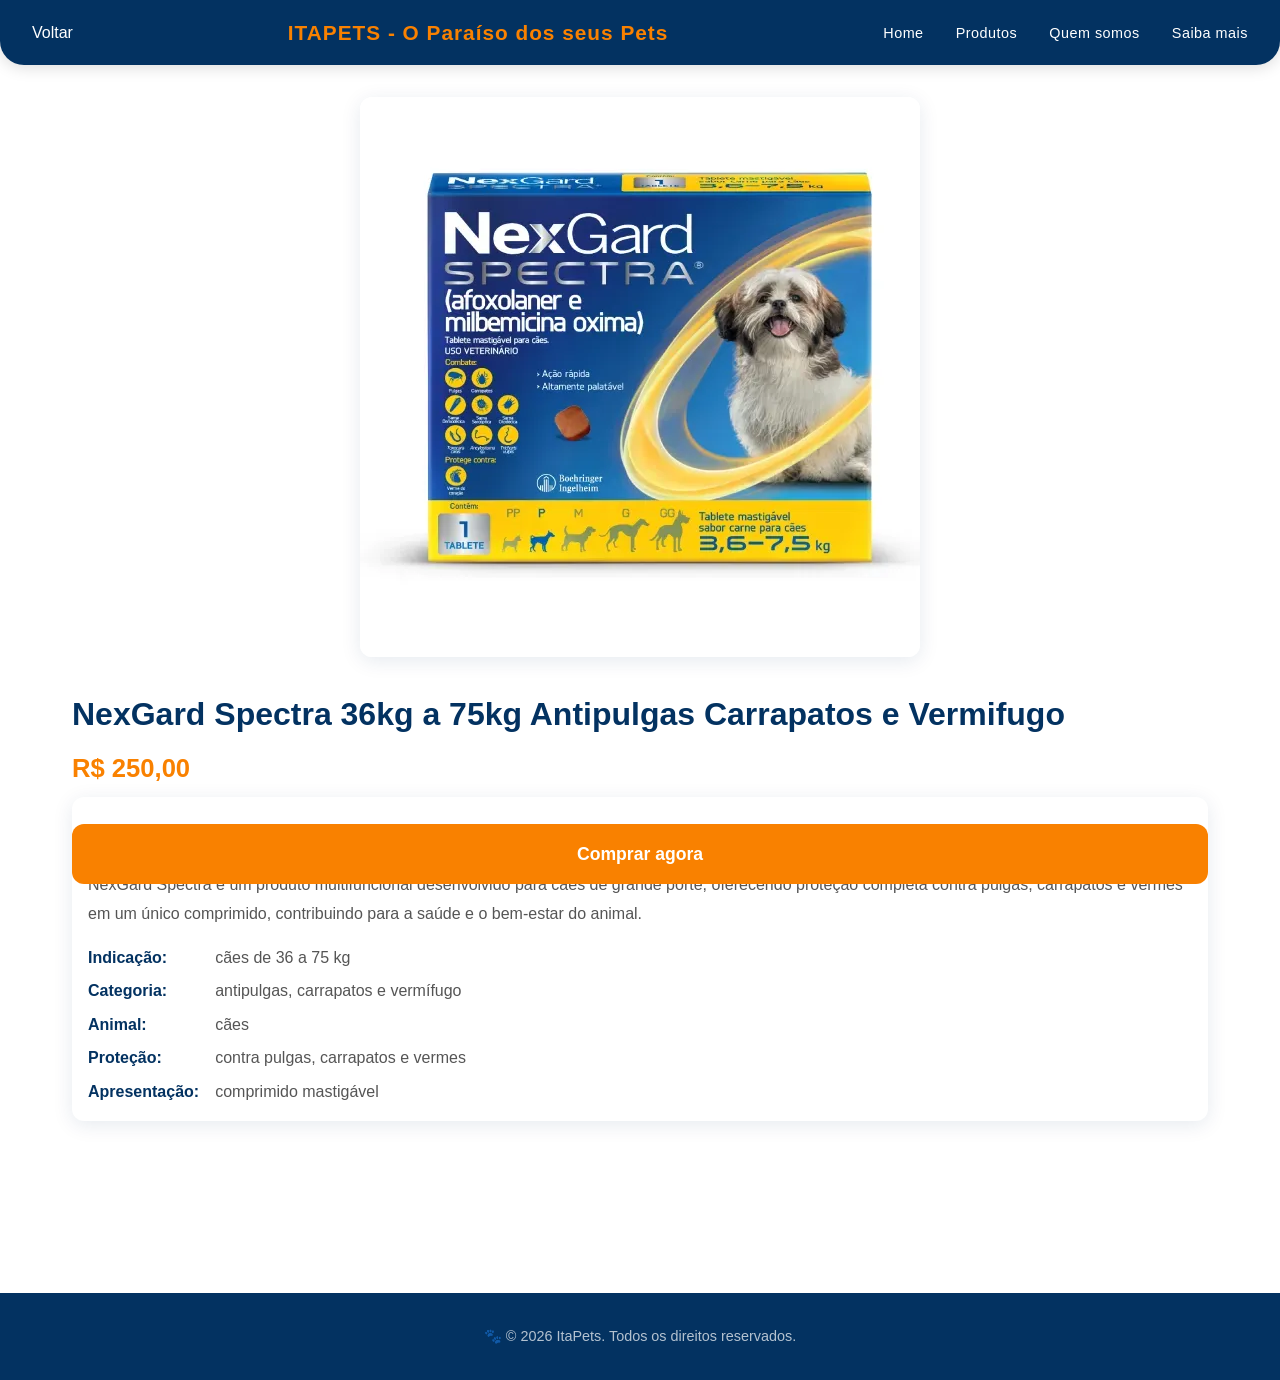
<file: produtos/NexGard-Spectra-36kg-a-75kg-Antipulgas-Carrapatos-e-Vermifugo-embalagem_FRENTE-01.html>
<!DOCTYPE html>
<html lang="pt-br">

<head>
  <meta charset="UTF-8">
  <meta name="viewport" content="width=device-width, initial-scale=1.0">
  <title>NexGard Spectra 36kg a 75kg Antipulgas Carrapatos e Vermifugo</title>
  <link rel="stylesheet" href="../css/style.css">
</head>

<body>
  <header>
    <a href="../index.html" target="_blank">
      Voltar
    </a>
    <p><strong>ITAPETS - O Paraíso dos seus Pets</strong></p>
    <nav>
      <ul>
        <li><a href="../index.html" target="_blank">Home</a></li>
        <li><a href="../index.html" target="_blank">Produtos</a></li>
        <li><a href="../index.html" target="_blank">Quem somos</a></li>
        <li><a href="../index.html" target="_blank">Saiba mais</a></li>
      </ul>
    </nav>
  </header>

  <main>
    <img src="../img/NexGard-Spectra-36kg-a-75kg-Antipulgas-Carrapatos-e-Vermifugo-embalagem_FRENTE-01-d.webp"
      alt="NexGard Spectra 36kg a 75kg Antipulgas Carrapatos e Vermifugo" width="560">
    <h1>NexGard Spectra 36kg a 75kg Antipulgas Carrapatos e Vermifugo</h1>
    <p>R$ 250,00</p>
    <details open>
      <summary>Ver descrição do produto</summary>
      <p>
        NexGard Spectra é um produto multifuncional desenvolvido para cães de
        grande porte, oferecendo proteção completa contra pulgas, carrapatos e
        vermes em um único comprimido, contribuindo para a saúde e o bem-estar
        do animal.
      </p>
      <dl>
        <dt><strong>Indicação:</strong></dt>
        <dd>cães de 36 a 75 kg</dd>
        <dt><strong>Categoria:</strong></dt>
        <dd>antipulgas, carrapatos e vermífugo</dd>
        <dt><strong>Animal:</strong></dt>
        <dd>cães</dd>
        <dt><strong>Proteção:</strong></dt>
        <dd>contra pulgas, carrapatos e vermes</dd>
        <dt><strong>Apresentação:</strong></dt>
        <dd>comprimido mastigável</dd>
      </dl>
    </details>
    <a href="../contatos.html" target="_blank">
      Comprar agora
    </a>
  </main>
  <footer>
    <p>&copy; 2026 ItaPets. Todos os direitos reservados.</p>
  </footer>
</body>

</html>
</file>
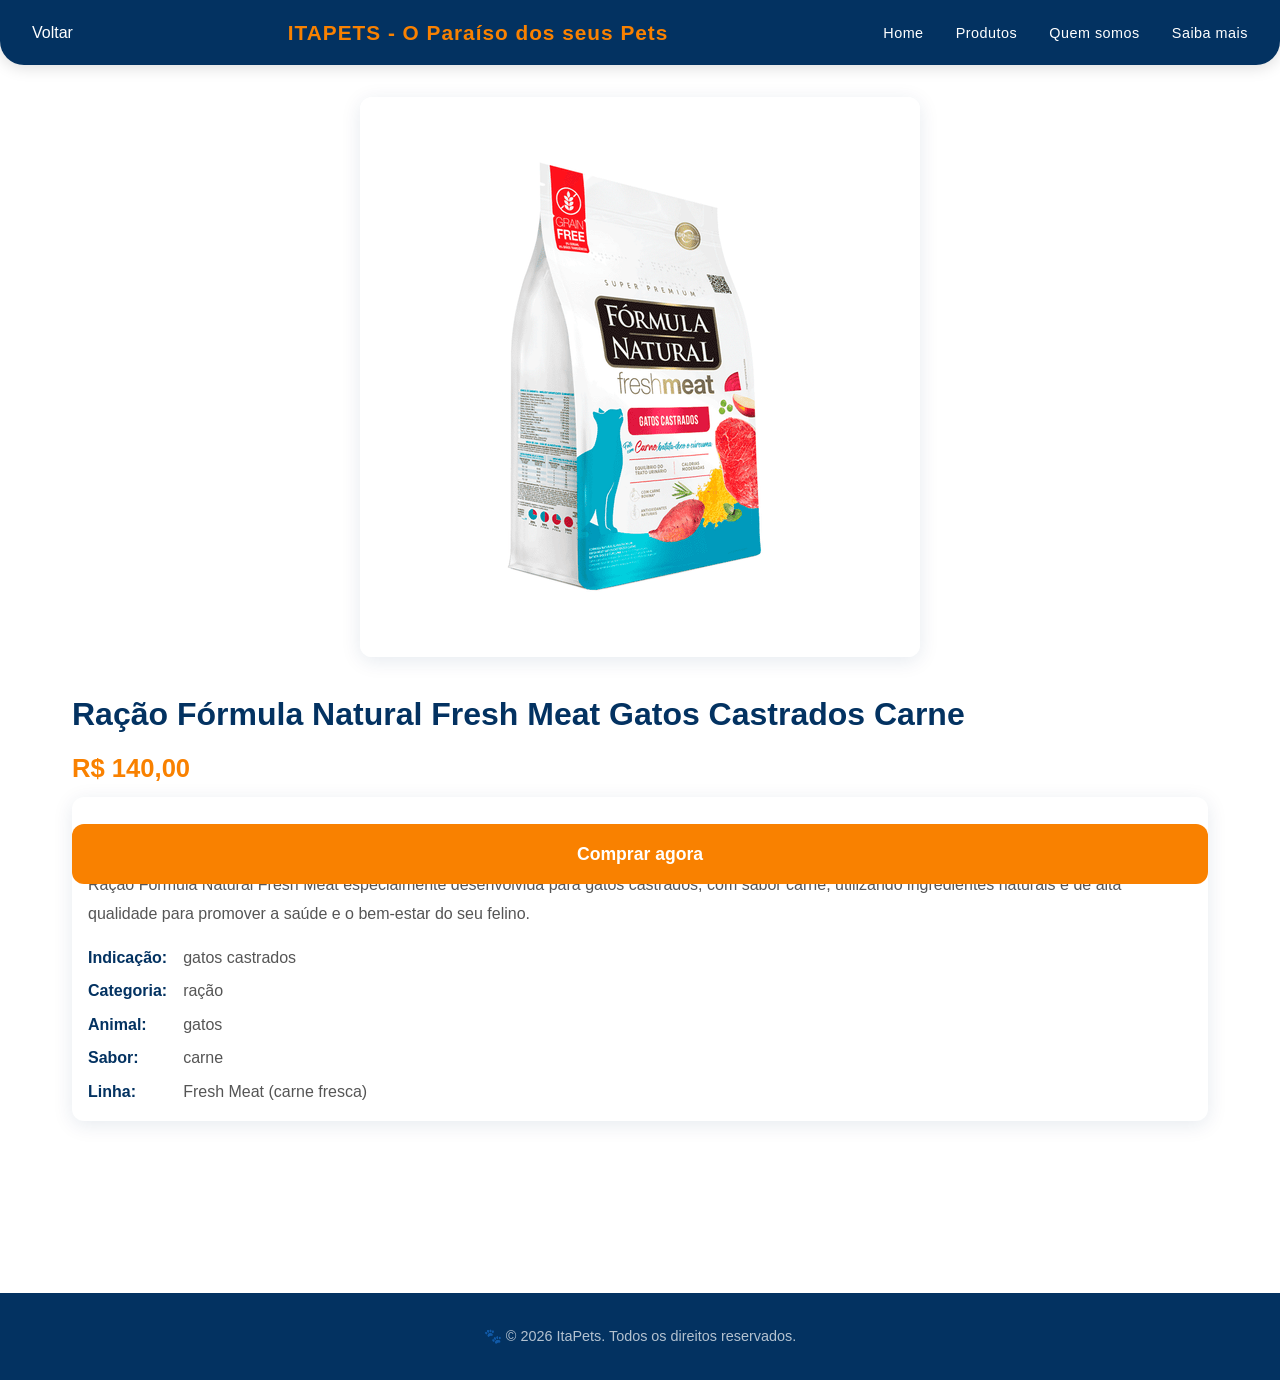
<file: produtos/Racao-Formula-Natural-Fresh-Meat-Gatos-Castrados-Carne.html>
<!DOCTYPE html>
<html lang="pt-br">

<head>
  <meta charset="UTF-8">
  <meta name="viewport" content="width=device-width, initial-scale=1.0">
  <title>Ração Fórmula Natural Fresh Meat Gatos Castrados Carne</title>
  <link rel="stylesheet" href="../css/style.css">
</head>

<body>
  <header>
    <a href="../index.html" target="_blank">
      Voltar
    </a>
    <p><strong>ITAPETS - O Paraíso dos seus Pets</strong></p>
    <nav>
      <ul>
        <li><a href="../index.html" target="_blank">Home</a></li>
        <li><a href="../index.html" target="_blank">Produtos</a></li>
        <li><a href="../index.html" target="_blank">Quem somos</a></li>
        <li><a href="../index.html" target="_blank">Saiba mais</a></li>
      </ul>
    </nav>
  </header>

  <main>
    <img src="../img/Racao-Formula-Natural-Fresh-Meat-Gatos-Castrados-Carne-d.webp"
      alt="Ração Fórmula Natural Fresh Meat Gatos Castrados Carne" width="560">
    <h1>Ração Fórmula Natural Fresh Meat Gatos Castrados Carne</h1>
    <p>R$ 140,00</p>
    <details open>
      <summary>Ver descrição do produto</summary>
      <p>
        Ração Fórmula Natural Fresh Meat especialmente desenvolvida para gatos
        castrados, com sabor carne, utilizando ingredientes naturais e de alta
        qualidade para promover a saúde e o bem-estar do seu felino.
      </p>
      <dl>
        <dt><strong>Indicação:</strong></dt>
        <dd>gatos castrados</dd>
        <dt><strong>Categoria:</strong></dt>
        <dd>ração</dd>
        <dt><strong>Animal:</strong></dt>
        <dd>gatos</dd>
        <dt><strong>Sabor:</strong></dt>
        <dd>carne</dd>
        <dt><strong>Linha:</strong></dt>
        <dd>Fresh Meat (carne fresca)</dd>
      </dl>
    </details>
    <a href="../contatos.html">
      Comprar agora
    </a>
  </main>
  <footer>
    <p>&copy; 2026 ItaPets. Todos os direitos reservados.</p>
  </footer>
</body>

</html>
</file>
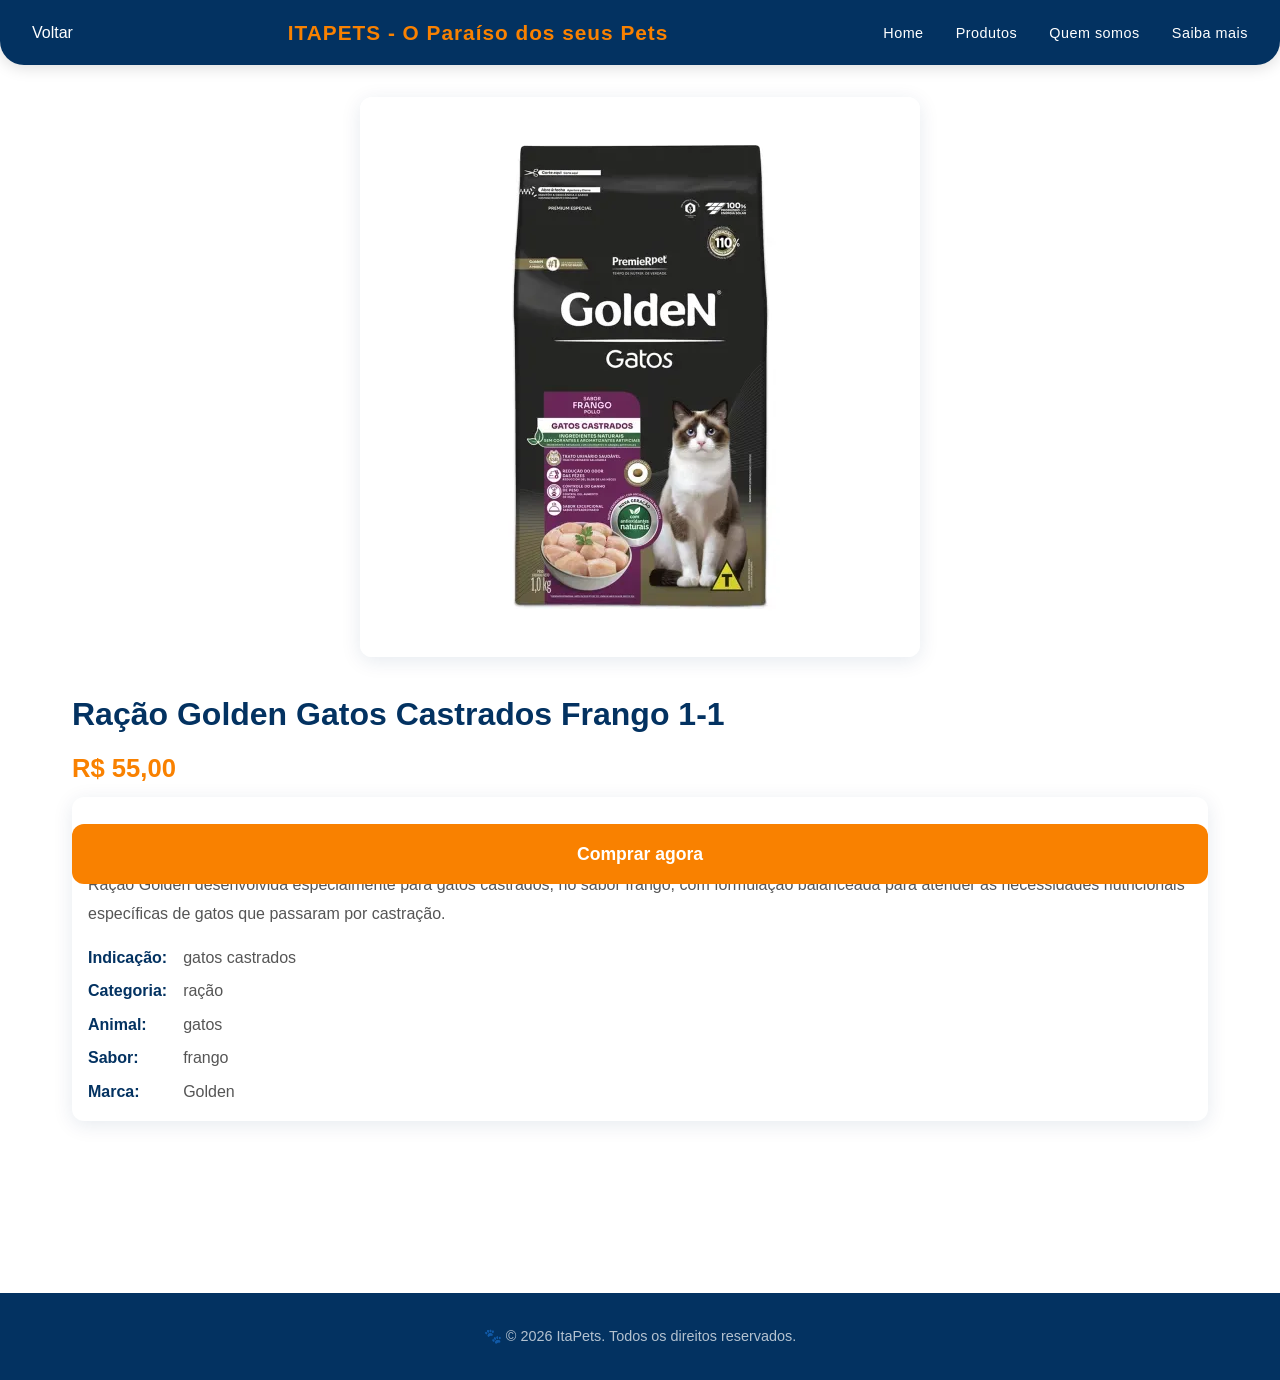
<file: produtos/racao-golden-gatos-castrados-frango-1-1.html>
<!DOCTYPE html>
<html lang="pt-br">

<head>
  <meta charset="UTF-8">
  <meta name="viewport" content="width=device-width, initial-scale=1.0">
  <title>Ração Golden Gatos Castrados Frango 1-1</title>
  <link rel="stylesheet" href="../css/style.css">
</head>

<body>
  <header>
    <a href="../index.html" target="_blank">
      Voltar
    </a>
    <p><strong>ITAPETS - O Paraíso dos seus Pets</strong></p>
    <nav>
      <ul>
        <li><a href="../index.html" target="_blank">Home</a></li>
        <li><a href="../index.html" target="_blank">Produtos</a></li>
        <li><a href="../index.html" target="_blank">Quem somos</a></li>
        <li><a href="../index.html" target="_blank">Saiba mais</a></li>
      </ul>
    </nav>
  </header>

  <main>
    <img src="../img/racao-golden-gatos-castrados-frango-1-1-d.webp" alt="Ração Golden Gatos Castrados Frango 1-1"
      width="560">
    <h1>Ração Golden Gatos Castrados Frango 1-1</h1>
    <p>R$ 55,00</p>
    <details open>
      <summary>Ver descrição do produto</summary>
      <p>
        Ração Golden desenvolvida especialmente para gatos castrados, no sabor
        frango, com formulação balanceada para atender às necessidades
        nutricionais específicas de gatos que passaram por castração.
      </p>
      <dl>
        <dt><strong>Indicação:</strong></dt>
        <dd>gatos castrados</dd>
        <dt><strong>Categoria:</strong></dt>
        <dd>ração</dd>
        <dt><strong>Animal:</strong></dt>
        <dd>gatos</dd>
        <dt><strong>Sabor:</strong></dt>
        <dd>frango</dd>
        <dt><strong>Marca:</strong></dt>
        <dd>Golden</dd>
      </dl>
    </details>
    <a href="../contatos.html" target="_blank">
      Comprar agora
    </a>
  </main>
  <footer>
    <p>&copy; 2026 ItaPets. Todos os direitos reservados.</p>
  </footer>
</body>

</html>
</file>
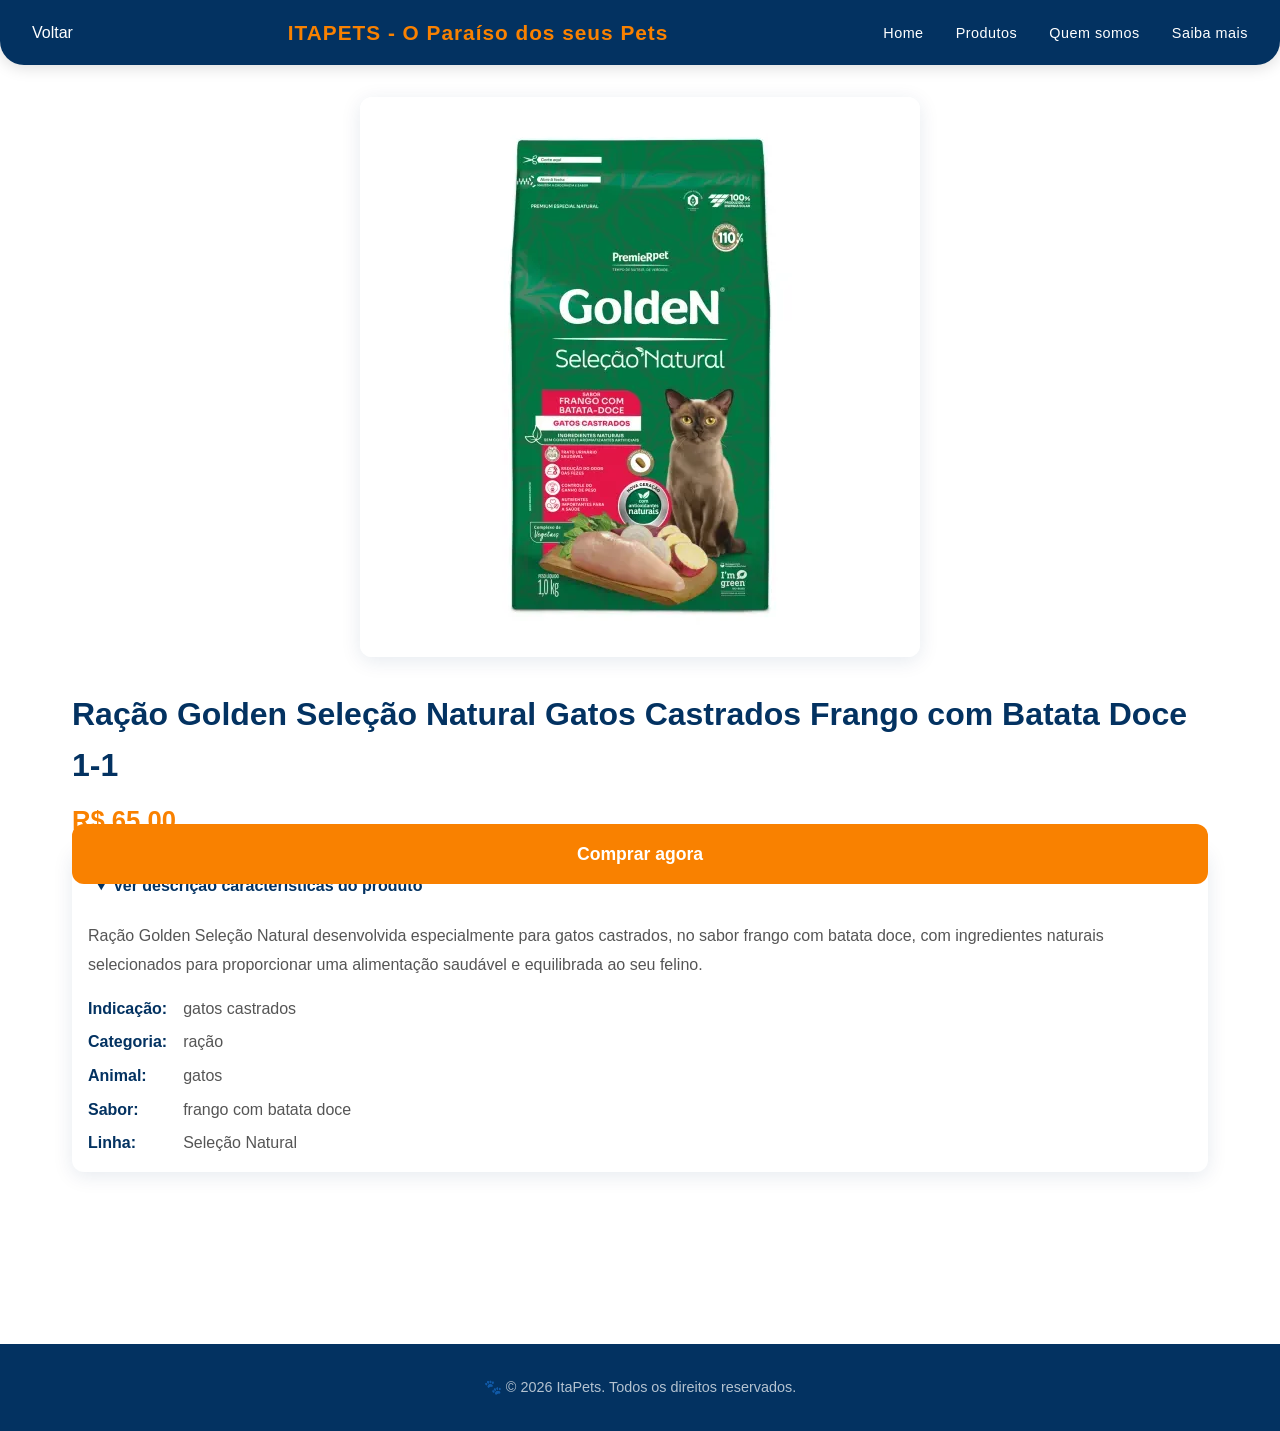
<file: produtos/racao-golden-selecao-natural-gatos-castrados-frango-com-batata-doce-1-1.html>
<!DOCTYPE html>
<html lang="pt-BR">

<head>
  <meta charset="UTF-8">
  <meta name="viewport" content="width=device-width, initial-scale=1.0">
  <title>
    Ração Golden Seleção Natural Gatos Castrados Frango com Batata Doce 1-1
  </title>
  <link rel="stylesheet" href="../css/style.css">
</head>

<body>
  <header>
    <a href="../index.html" target="_blank">Voltar</a>
    <p><strong>ITAPETS - O Paraíso dos seus Pets</strong></p>
    <nav>
      <ul>
        <li><a href="../index.html" target="_blank">Home</a></li>
        <li><a href="../index.html" target="_blank">Produtos</a></li>
        <li><a href="../index.html" target="_blank">Quem somos</a></li>
        <li><a href="../index.html" target="_blank">Saiba mais</a></li>
      </ul>
    </nav>
  </header>

  <main>
    <img src="../img/racao-golden-selecao-natural-gatos-castrados-frango-com-batata-doce-1-1-d.webp"
      alt="Ração Golden Seleção Natural Gatos Castrados Frango com Batata Doce 1-1" width="560">
    <h1>
      Ração Golden Seleção Natural Gatos Castrados Frango com Batata Doce 1-1
    </h1>
    <p>R$ 65,00</p>
    <details open>
      <summary>Ver descrição características do produto</summary>
      <p>
        Ração Golden Seleção Natural desenvolvida especialmente para gatos
        castrados, no sabor frango com batata doce, com ingredientes naturais
        selecionados para proporcionar uma alimentação saudável e equilibrada
        ao seu felino.
      </p>
      <dl>
        <dt><strong>Indicação:</strong></dt>
        <dd>gatos castrados</dd>
        <dt><strong>Categoria:</strong></dt>
        <dd>ração</dd>
        <dt><strong>Animal:</strong></dt>
        <dd>gatos</dd>
        <dt><strong>Sabor:</strong></dt>
        <dd>frango com batata doce</dd>
        <dt><strong>Linha:</strong></dt>
        <dd>Seleção Natural</dd>
      </dl>
    </details>
    <a href="../contatos.html" target="_blank">
      Comprar agora
    </a>
  </main>
  <footer>
    <p>&copy; 2026 ItaPets. Todos os direitos reservados.</p>
  </footer>
</body>

</html>
</file>
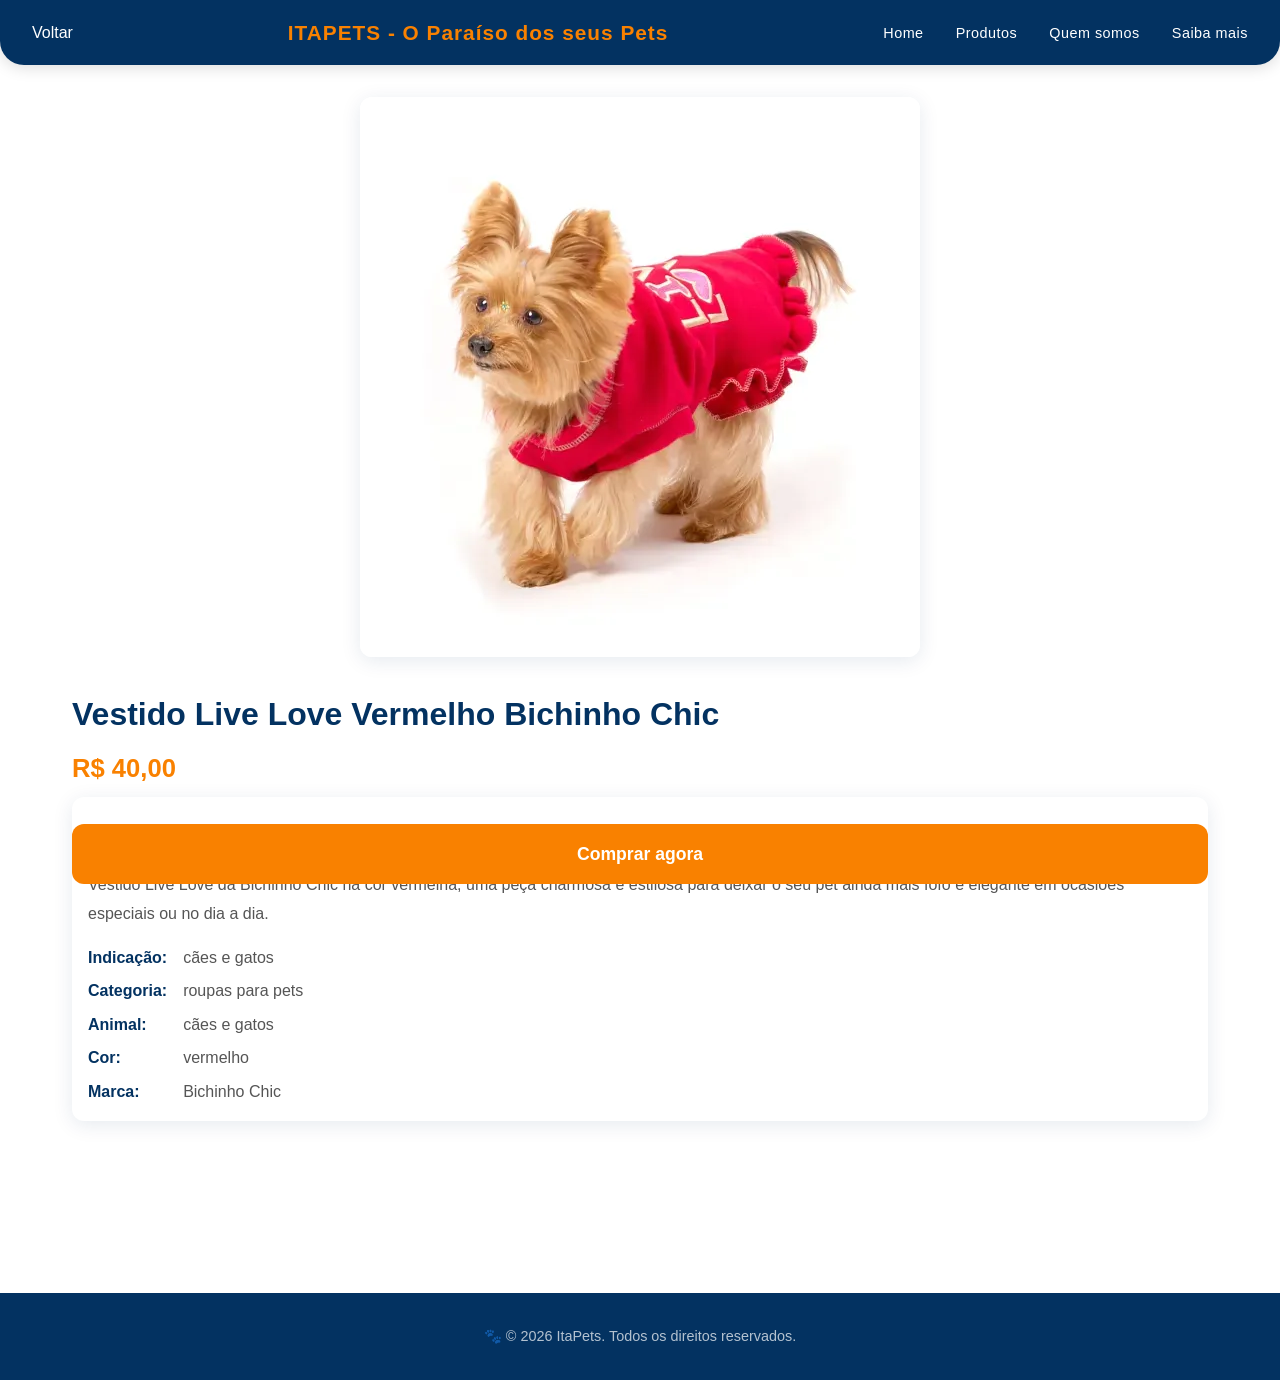
<file: produtos/Vestido-Live-Love-Vermelho-Bichinho-Chic.html>
<!DOCTYPE html>
<html lang="pt-BR">

<head>
  <meta charset="UTF-8">
  <meta name="viewport" content="width=device-width, initial-scale=1.0">
  <title>Vestido Live Love Vermelho Bichinho Chic</title>
  <link rel="stylesheet" href="../css/style.css">
</head>

<body>
  <header>
    <a href="../index.html" target="_blank">
      Voltar
    </a>
    <p><strong>ITAPETS - O Paraíso dos seus Pets</strong></p>
    <nav>
      <ul>
        <li><a href="../index.html" target="_blank">Home</a></li>
        <li><a href="../index.html" target="_blank">Produtos</a></li>
        <li><a href="../index.html" target="_blank">Quem somos</a></li>
        <li><a href="../index.html" target="_blank">Saiba mais</a></li>
      </ul>
    </nav>
  </header>

  <main>
    <img src="../img/Vestido-Live-Love-Vermelho-Bichinho-Chic-d.webp" alt="Vestido Live Love Vermelho Bichinho Chic"
      width="560">
    <h1>Vestido Live Love Vermelho Bichinho Chic</h1>
    <p>R$ 40,00</p>
    <details open>
      <summary>Ver descrição e características do produto</summary>
      <p>
        Vestido Live Love da Bichinho Chic na cor vermelha, uma peça charmosa
        e estilosa para deixar o seu pet ainda mais fofo e elegante em
        ocasiões especiais ou no dia a dia.
      </p>
      <dl>
        <dt><strong>Indicação:</strong></dt>
        <dd>cães e gatos</dd>
        <dt><strong>Categoria:</strong></dt>
        <dd>roupas para pets</dd>
        <dt><strong>Animal:</strong></dt>
        <dd>cães e gatos</dd>
        <dt><strong>Cor:</strong></dt>
        <dd>vermelho</dd>
        <dt><strong>Marca:</strong></dt>
        <dd>Bichinho Chic</dd>
      </dl>
    </details>
    <a href="../contatos.html" target="_blank">
      Comprar agora
    </a>
  </main>
  <footer>
    <p>&copy; 2026 ItaPets. Todos os direitos reservados.</p>
  </footer>
</body>

</html>
</file>
<file: css/style.css>
/*Variáveis*/
:root {
  --azul-escuro: #033261;
  --azul-medio: #0a5ca8;
  --azul-claro: #f4a020;
  --laranja: #f98100;
  --branco: #ffffffff;
  --cinza-fundo: #ffffffff;
  --cinza-texto: #555555;
  --preto: #1a1a2e;

  /* Espaçamentos */
  --gap-small: 0.5rem; /*  8px */
  --gap-medium: 1rem; /* 16px */
  --gap-large: 2rem; /* 32px */
  --gap-xl: 3rem; /* 48px */

  --raio: 12px;
  --raio-large: 24px;

  --sombra-card: 0 4px 20px rgba(3, 50, 97, 0.1);
  --sombra-hover: 0 12px 32px rgba(3, 50, 97, 0.2);
  --sombra-header: 0 2px 16px rgba(0, 0, 0, 0.15);

  --transicao: 0.25s ease;
  --transicao-suave: 0.3s ease;
}

* {
  margin: 0;
  padding: 0;
  box-sizing: border-box;
}

body {
  font-family: "Segoe UI", Tahoma, Geneva, Verdana, sans-serif;
  background: var(--cinza-fundo);
  color: var(--preto);
  line-height: 1.6;
}

a {
  text-decoration: none;
  color: inherit;
}

/* Barra do top*/

header {
  background: var(--azul-escuro);
  color: var(--branco);
  padding: var(--gap-medium) var(--gap-large);
  position: sticky;
  top: 0;
  z-index: 100;
  box-shadow: var(--sombra-header);

  display: flex;
  justify-content: space-between;
  align-items: center;
  border-radius: 0 0 var(--raio-large) var(--raio-large);
}
/* Nome da loja */
header p {
  font-size: 1.3rem;
  font-weight: 700;
  letter-spacing: 1px;
  color: var(--branco);
}
/* Palavra ItaPet em Destaque */
header p strong {
  color: var(--laranja);
}

/* menu links de navegação */
nav ul {
  display: flex;
  list-style: none;
  gap: var(--gap-large);
}
nav a {
  color: var(--branco);
  font-size: 0.9rem;
  font-weight: 500;
  letter-spacing: 0.5px;
  padding: var(--gap-small) 0;
  border-bottom: 2px solid transparent;
  transition:
    color var(--transicao-suave),
    border-color var(--transicao-suave);
}
nav a:hover {
  color: var(--laranja);
  border-bottom-color: var(--laranja);
}

/*main */

main {
  max-width: 1200px;
  margin: 0 auto;
  padding: var(--gap-large);
}

/*Seção produtos*/
#produtos {
  margin-bottom: var(--gap-xl);
  display: grid;
  grid-template-columns: repeat(auto-fit, minmax(min(354px, 100%), 1fr));
  gap: var(--gap-large);
}
/*Título da seção ocupa toda a largura da grade*/
#produtos h1 {
  grid-column: 1 / -1;
  font-size: clamp(1.5rem, 3vw, 2.2rem);
  color: var(--azul-escuro);
  margin-bottom: var(--gap-large);
  padding-bottom: var(--gap-small);
  border-bottom: 3px solid var(--laranja);
  display: inline-block;
}
/*Cards dos produtos*/
article {
  background: var(--branco);
  border-radius: var(--raio);
  box-shadow: var(--sombra-card);
  overflow: hidden;
  text-align: center;
  padding-bottom: var(--gap-medium);
  display: flex;
  flex-direction: column;

  transition:
    transform var(--transicao-suave),
    box-shadow var(--transicao-suave);
}
article:hover {
  transform: translateY(-10px);
  box-shadow: var(--sombra-hover);
  border-bottom: 2px solid var(--laranja);
}
/*img do produto*/
article img {
  width: 100%;
  height: 200px;
  object-fit: contain;
  padding: var(--gap-medium);
  transition: transform 0.4 ease;
}
article:hover img {
  transform: scale(1.1);
}

/*Titulo do card*/
article h2 {
  font-size: 0.85rem;
  color: var(--cinza-texto);
  padding: 0 var(--gap-medium);
  margin: var(--gap-small) 0;
  line-height: 1.4;
}
/*Preço do produto*/
article p {
  font-size: 1.1rem;
  font-weight: 700;
  color: var(--azul-escuro);
}
/*Botão Ver Detalhes dentro do card*/
article a:last-of-type {
  display: block;
  margin: auto var(--gap-medium) var(--gap-medium);
  padding: var(--gap-small) var(--gap-medium);
  background: var(--laranja);
  color: var(--branco);
  border-radius: var(--raio);
  font-weight: 700;
  font-size: 0.85rem;
  text-align: center;
  transition:
    background var(--transicao-suave),
    transform var(--transicao-suave);
}
/*Hover do botão Ver Detalhes*/
article a:last-of-type:hover {
  background: var(--azul-escuro);
  transform: translateY(-2px);
}

/*Quem somos nós*/

/*Container da seção Quem somos*/
#quem-somos {
  background: var(--branco);
  border-radius: var(--raio-large);
  padding: var(--gap-xl);
  margin-bottom: var(--gap-xl);
  box-shadow: var(--sombra-card);

  display: flex;
  gap: var(--gap-xl);
  align-items: center;
}

/*Título da seção Quem somos*/
#quem-somos h1 {
  font-size: clamp(1.3rem, 2.5vw, 1.8rem);
  color: var(--azul-escuro);
  margin-bottom: var(--gap-small);
}
/*Barra laranja decorativa antes do título*/
#quem-somos h1::before {
  content: "";
  display: block;
  height: 4px;
  width: 120px;
  background: var(--laranja);
  border-radius: 2px;
  margin-bottom: var(--gap-small);
}
/*Texto descritivo da seção*/
#quem-somos p {
  color: var(--cinza-texto);
  line-height: 1.8;
  max-width: 600px;
}
/*Imagem da seção Quem somos*/
#quem-somos img {
  width: 300px;
  height: 300px;
  object-fit: cover;
  border-radius: var(--raio);
  box-shadow: var(--sombra-card);
  flex-shrink: 0; /* não encolhe */
}

/*Saiba mais*/

/*Seção Saiba mais em grid*/
#saiba-mais {
  margin-bottom: var(--gap-xl);
  display: grid;
  grid-template-columns: repeat(auto-fill, minmax(220px, 1fr));
  gap: var(--gap-medium);
}
/*Título da seção Saiba mais*/
#saiba-mais h2 {
  grid-column: 1 / -1;
  font-size: clamp(1.3rem, 2.5vw, 1.8rem);
  color: var(--azul-escuro);
  margin-bottom: var(--gap-small);
  text-align: center;
}
/*Cabeçalho azul dos cards de info*/
#saiba-mais h3 {
  background: var(--azul-escuro);
  color: var(--branco);
  padding: var(--gap-medium);
  border-radius: var(--raio) var(--raio) 0 0;
  font-size: 0.95rem;
  text-align: center;
}
/* Link de contato */
#saiba-mais a {
  color: var(--azul-medio);
  font-weight: 600;
  transition: color var(--transicao-suave);
}
#saiba-mais a:hover {
  color: var(--laranja);
}
/* Footer */
footer {
  background: var(--azul-escuro);
  color: rgba(255, 255, 255, 0.7);
  text-align: center;
  padding: var(--gap-large);
  font-size: 0.9rem;
  margin-top: var(--gap-xl);
}

footer p::before {
  content: "🐾 ";
}
/* Página de detalhes do produto */
/*Imagem principal do produto*/
main > img {
  display: block;
  max-width: 560px;
  width: 100%;
  margin: 0 auto var(--gap-large);
  border-radius: var(--raio);
  box-shadow: var(--sombra-card);
}
/*Nome do produto na página de detalhes*/
main > h1 {
  font-size: clamp(1.5rem, 3vw, 2rem);
  color: var(--azul-escuro);
  margin-bottom: var(--gap-small);
}
/*Preço em destaque na página de detalhes*/
main > p {
  font-size: 1.6rem;
  font-weight: 700;
  color: var(--laranja);
  margin-bottom: var(--gap-small);
}

/*Bloco expansível de informações do produto*/
details {
  background: var(--branco);
  border-radius: var(--raio);
  box-shadow: var(--sombra-card);
  padding: var(--gap-medium);
  margin-bottom: var(--gap-large);
}
/*Título clicável do bloco*/
summary {
  font-weight: 700;
  color: var(--azul-escuro);
  cursor: pointer;
  padding: var(--gap-small);
  font-size: 1rem;
}
summary:hover {
  color: var(--laranja);
}
/*Texto dentro do bloco expansível*/
details p {
  color: var(--cinza-texto);
  margin-top: var(--gap-medium);
  line-height: 1.8;
}
/*Lista de especificações em duas colunas*/
details dl {
  margin-top: var(--gap-medium);
  display: grid;
  grid-template-columns: auto 1fr;
  gap: var(--gap-small) var(--gap-medium);
}
/*Rótulo da especificação*/
dt {
  color: var(--azul-escuro);
}
/*Valor da especificação*/
dd {
  color: var(--cinza-texto);
}
/*Botão de comprar fixo na parte inferior*/
main > a {
  display: block;
  width: 100%;
  text-align: center;
  background: var(--laranja);
  color: var(--branco);
  padding: var(--gap-medium) var(--gap-large);
  border-radius: var(--raio);
  font-weight: 700;
  font-size: 1.1rem;
  position: sticky;
  bottom: var(--gap-medium);
  transition:
    background var(--transicao-suave),
    transform var(--transicao-suave);
}
/*Hover do botão de comprar*/
main > a:hover {
  background: var(--azul-escuro);
  transform: translateY(-2px);
}
/*Página de Contatos*/
/*Título centralizado da página de contato*/
section:has(form) h1 {
  text-align: center;
}
/*Form em grid de 2 colunas para posicionar Telefone e CPF lado a lado*/
form {
  display: grid;
  grid-template-columns: 1fr 1fr;
  gap: 0 var(--gap-medium);
  max-width: 600px;
  width: 100%;
  margin: 0 auto var(--gap-medium);
  background: var(--branco);
  border-radius: var(--raio-large);
  box-shadow: var(--sombra-card);
  padding: var(--gap-large);
}

/*Todos os campos ocupam a largura toda por padrão*/
form > * {
  grid-column: 1 / -1;
}

/*Telefone na coluna esquerda*/
label[for="telefone"] {
  grid-column: 1 / 2;
  grid-row: 5;
}
#telefone {
  grid-column: 1 / 2;
  grid-row: 6;
}

/*CPF na coluna direita*/
label[for="cpf"] {
  grid-column: 2 / 3;
  grid-row: 5;
}
#cpf {
  grid-column: 2 / 3;
  grid-row: 6;
}

@media (max-width: 480px) {
  label[for="telefone"],
  #telefone,
  label[for="cpf"],
  #cpf {
    grid-column: 1 / -1;
  }
}
/*Rótulo dos campos*/
form label {
  display: inline-block;
  font-weight: 800;
  margin-bottom: var(--gap-small);
  color: var(--azul-escuro);
  font-size: 1.1rem;
}
/*Campos de texto, email e telefone*/
form input[type="text"],
form input[type="email"],
form input[type="tel"],
form textarea {
  width: 100%;
  padding: var(--gap-medium);
  font-family: inherit;
  font-size: 1rem;
  color: var(--preto);
  background: #fdfdfd;
  border: 1.5px solid #d6d6d6;
  border-radius: var(--raio);
  outline: none;
  transition:
    var(--transicao),
    box-shadow var(--transicao);
}
/*Destaque laranja ao focar no campo*/
form input[type="text"]:focus,
form input[type="email"]:focus,
form input[type="tel"]:focus,
form textarea:focus {
  border-color: var(--laranja);
  box-shadow: 0 0 0 3px rgba(249, 129, 0, 0.2);
  background: var(--branco);
}
/*Área de mensagem redimensionável*/
form textarea {
  resize: vertical;
  min-height: 120px;
}
/*Checkbox de aceite dos termos*/
form input[type="checkbox"] {
  width: 18px;
  height: 18px;
  cursor: pointer;
  accent-color: var(--laranja);
  vertical-align: middle;
}
/*Label do checkbox de termos*/
form label[for="termos"] {
  display: inline;
  margin-left: var(--gap-small);
  margin-bottom: 0;
  font-weight: 500;
  color: var(--cinza-texto);
  cursor: pointer;
  vertical-align: middle;
}
/*Botão de enviar o formulário*/
form button[type="submit"] {
  display: block;
  width: 100%;
  background: var(--laranja);
  color: var(--branco);
  border: none;
  border-radius: var(--raio);
  padding: var(--gap-medium);
  font-size: 1.1rem;
  font-weight: 700;
  cursor: pointer;
  transition:
    background var(--transicao-suave),
    transform var(--transicao-suave);
}
/*Hover do botão enviar*/
form button[type="submit"]:hover {
  background: var(--azul-escuro);
  transform: translateY(-2px);
}

/*Animação de entrada: sobe e aparece*/
@keyframes fadeIn {
  from {
    opacity: 0;
    transform: translateY(16px);
  }

  to {
    opacity: 1;
    transform: translateY(0);
  }
}
/*Animação do conteúdo principal*/
main {
  animation: fadeIn 0.6s ease-out forwards;
}
/*Animação escalonada dos cards de produto*/
article:nth-child(1) {
  animation: fadeIn 0.4s ease 0.05s both;
}
article:nth-child(2) {
  animation: fadeIn 0.4s ease 0.1s both;
}
article:nth-child(3) {
  animation: fadeIn 0.4s ease 0.15s both;
}
article:nth-child(4) {
  animation: fadeIn 0.4s ease 0.2s both;
}
article:nth-child(5) {
  animation: fadeIn 0.4s ease 0.25s both;
}
article:nth-child(6) {
  animation: fadeIn 0.4s ease 0.3s both;
}

/* responsividade */
/*tablet*/
@media (max-width: 1024px) {
  main {
    padding: var(--gap-medium);
  }
  #quem-somos img {
    width: 220px;
    height: 220px;
  }
}

/* Celular */
@media (max-width: 768px) {
  header {
    flex-direction: column;
    gap: var(--gap-medium);
    text-align: center;
  }
  nav ul {
    flex-wrap: wrap;
    justify-content: center;
    gap: var(--gap-medium);
  }
  #quem-somos {
    flex-direction: column;
    text-align: center;
  }
  #quem-somos img {
    width: 100%;
    height: 200px;
  }
  /* #produtos: o auto-fit já adapta as colunas automaticamente */
}
/* Celular pequeno*/
@media (max-width: 480px) {
  #produtos {
    grid-template-columns: 1fr;
  }

  nav ul {
    flex-direction: column;
    align-items: center;
    gap: var(--gap-small);
  }
}

/* ========================
   BOTÃO SANDUÍCHE
   ======================== */
#btn-menu {
  display: none; /* Oculto no desktop */
  flex-direction: column;
  gap: 5px;
  background: none;
  border: none;
  cursor: pointer;
  padding: 4px;
}

#btn-menu span {
  display: block;
  width: 26px;
  height: 3px;
  background: var(--branco);
  border-radius: 2px;
  transition: transform 0.3s, opacity 0.3s;
}

/* Vira um X quando aberto */
#btn-menu.aberto span:nth-child(1) { transform: translateY(8px) rotate(45deg); }
#btn-menu.aberto span:nth-child(2) { opacity: 0; }
#btn-menu.aberto span:nth-child(3) { transform: translateY(-8px) rotate(-45deg); }

@media (max-width: 768px) {
  #btn-menu {
    display: flex;
  }

  /* Nav escondido por padrão no mobile */
  #nav-menu {
    display: none;
    width: 100%;
    order: 3;
  }

  /* Nav visível quando JS adiciona .aberto */
  #nav-menu.aberto {
    display: block;
  }

  header {
    flex-wrap: wrap;
  }
}

/* ========================
   BUSCA
   ======================== */
#busca-wrapper {
  max-width: 500px;
  margin: var(--gap-large) auto var(--gap-medium);
}

#busca {
  width: 100%;
  padding: 0.75rem var(--gap-medium);
  font-size: 1rem;
  font-family: inherit;
  border: 2px solid #d6d6d6;
  border-radius: var(--raio);
  outline: none;
  transition: border-color var(--transicao), box-shadow var(--transicao);
}

#busca:focus {
  border-color: var(--laranja);
  box-shadow: 0 0 0 3px rgba(249, 129, 0, 0.2);
}

/* ========================
   FILTROS DE CATEGORIA
   ======================== */
#filtros {
  display: flex;
  flex-wrap: wrap;
  justify-content: center;
  gap: var(--gap-small);
  margin: 0 auto var(--gap-large);
  max-width: 700px;
}

.filtro {
  padding: 0.5rem 1.2rem;
  border: 2px solid var(--azul-escuro);
  border-radius: 999px;
  background: transparent;
  color: var(--azul-escuro);
  font-size: 0.9rem;
  font-weight: 600;
  cursor: pointer;
  transition:
    background var(--transicao),
    color var(--transicao),
    border-color var(--transicao),
    transform var(--transicao);
}

.filtro:hover {
  background: var(--azul-escuro);
  color: var(--branco);
  transform: translateY(-2px);
}

.filtro.ativo {
  background: var(--laranja);
  border-color: var(--laranja);
  color: var(--branco);
}

/* ========================
   CARROSSEL
   ======================== */
#carrossel {
  position: relative;
  background: var(--branco);
  border-radius: var(--raio-large);
  box-shadow: var(--sombra-card);
  margin-bottom: var(--gap-xl);
  padding: var(--gap-large);
  overflow: hidden;
}

#carrossel h2 {
  font-size: 1.4rem;
  color: var(--azul-escuro);
  margin-bottom: var(--gap-large);
  border-bottom: 3px solid var(--laranja);
  display: inline-block;
  padding-bottom: var(--gap-small);
}

/* Cada slide oculto por padrão */
.slide {
  display: none;
  gap: var(--gap-xl);
  align-items: center;
}

/* JS adiciona .ativo no slide atual */
.slide.ativo {
  display: flex;
}

.slide img {
  width: 220px;
  height: 220px;
  object-fit: contain;
  border-radius: var(--raio);
  flex-shrink: 0;
}

.slide-info h3 {
  font-size: 1.2rem;
  color: var(--azul-escuro);
  margin-bottom: var(--gap-small);
}

.slide-info p {
  font-size: 1.4rem;
  font-weight: 800;
  color: var(--laranja);
  margin-bottom: var(--gap-medium);
}

.slide-info a {
  display: inline-block;
  padding: var(--gap-small) var(--gap-large);
  background: var(--laranja);
  color: var(--branco);
  border-radius: var(--raio);
  font-weight: 700;
  transition: background var(--transicao-suave);
}

.slide-info a:hover {
  background: var(--azul-escuro);
}

/* Botões prev / next */
#btn-anterior,
#btn-proximo {
  position: absolute;
  top: 50%;
  transform: translateY(-50%);
  background: var(--azul-escuro);
  color: var(--branco);
  border: none;
  border-radius: 50%;
  width: 40px;
  height: 40px;
  font-size: 1.1rem;
  cursor: pointer;
  transition: background var(--transicao-suave);
}

#btn-anterior { left: var(--gap-small); }
#btn-proximo  { right: var(--gap-small); }

#btn-anterior:hover,
#btn-proximo:hover {
  background: var(--laranja);
}

@media (max-width: 600px) {
  .slide {
    flex-direction: column;
    text-align: center;
  }
  .slide img {
    width: 160px;
    height: 160px;
  }
}
</file>
